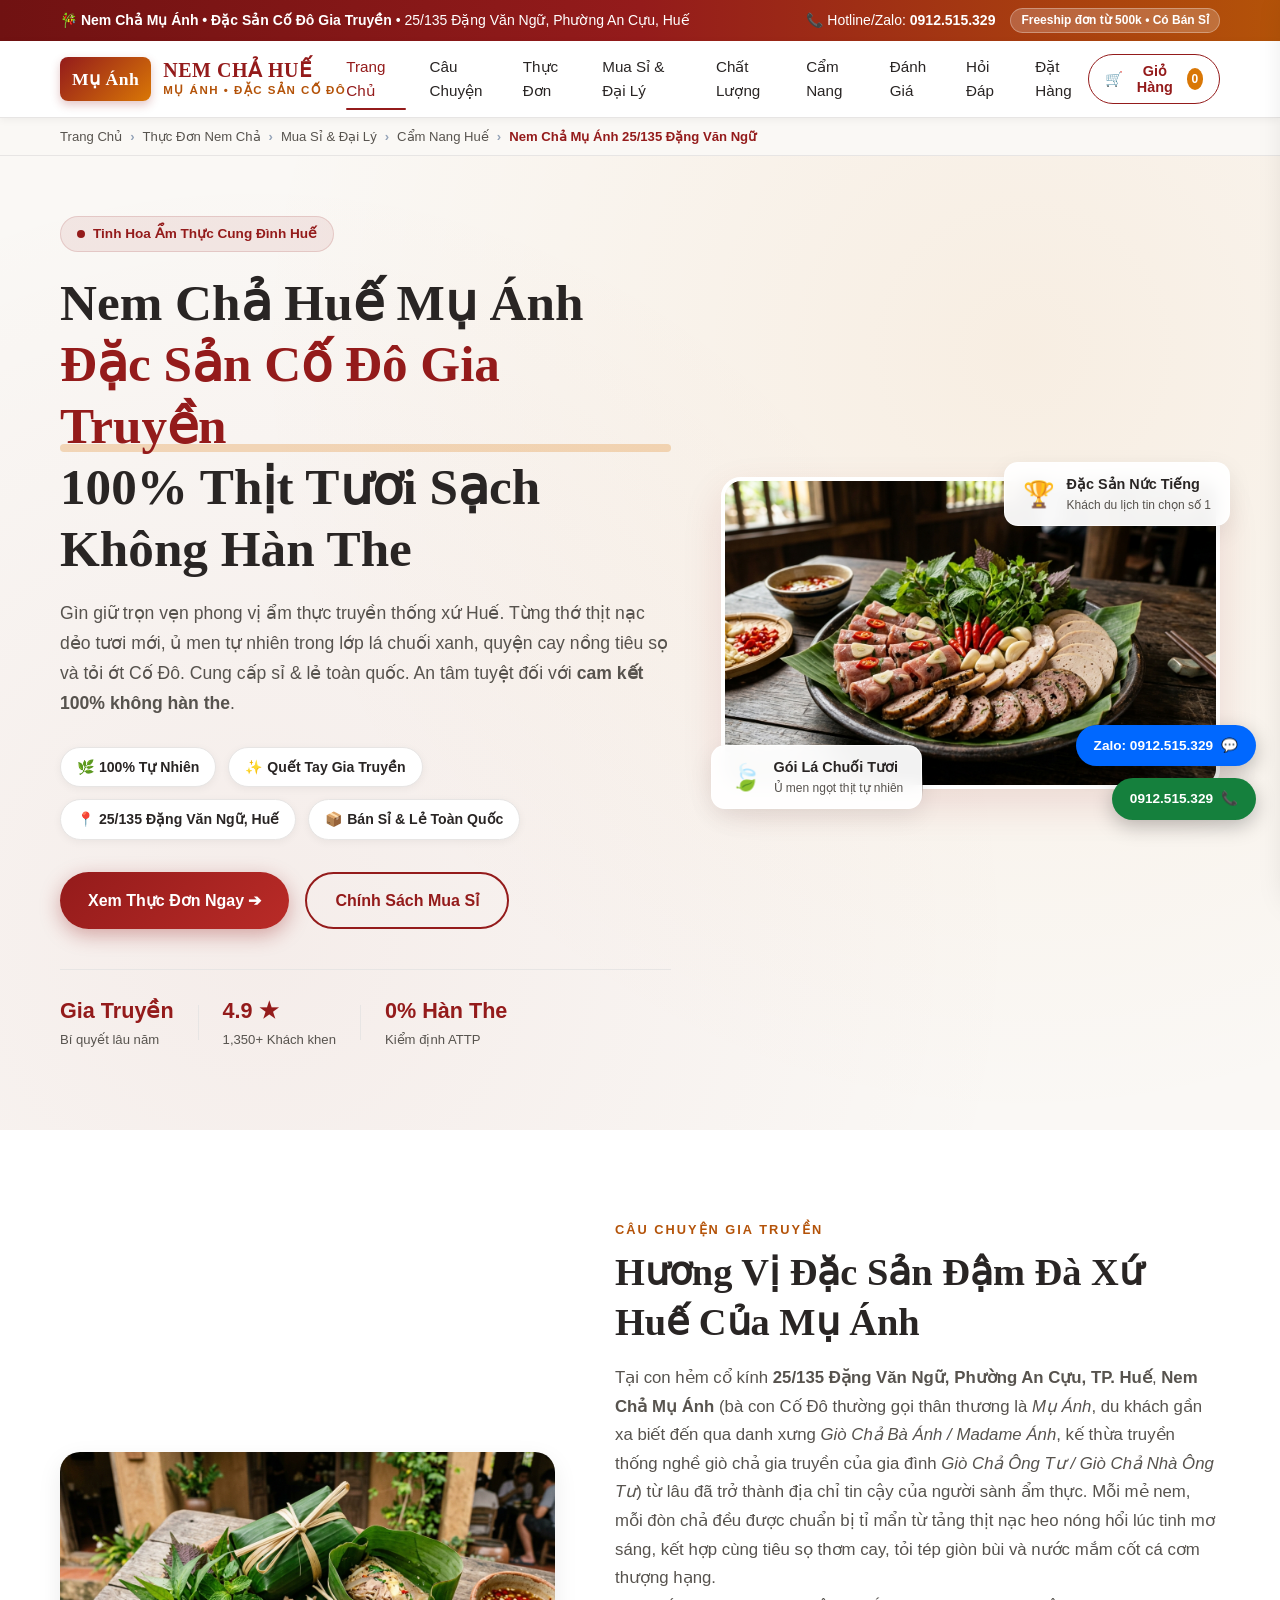
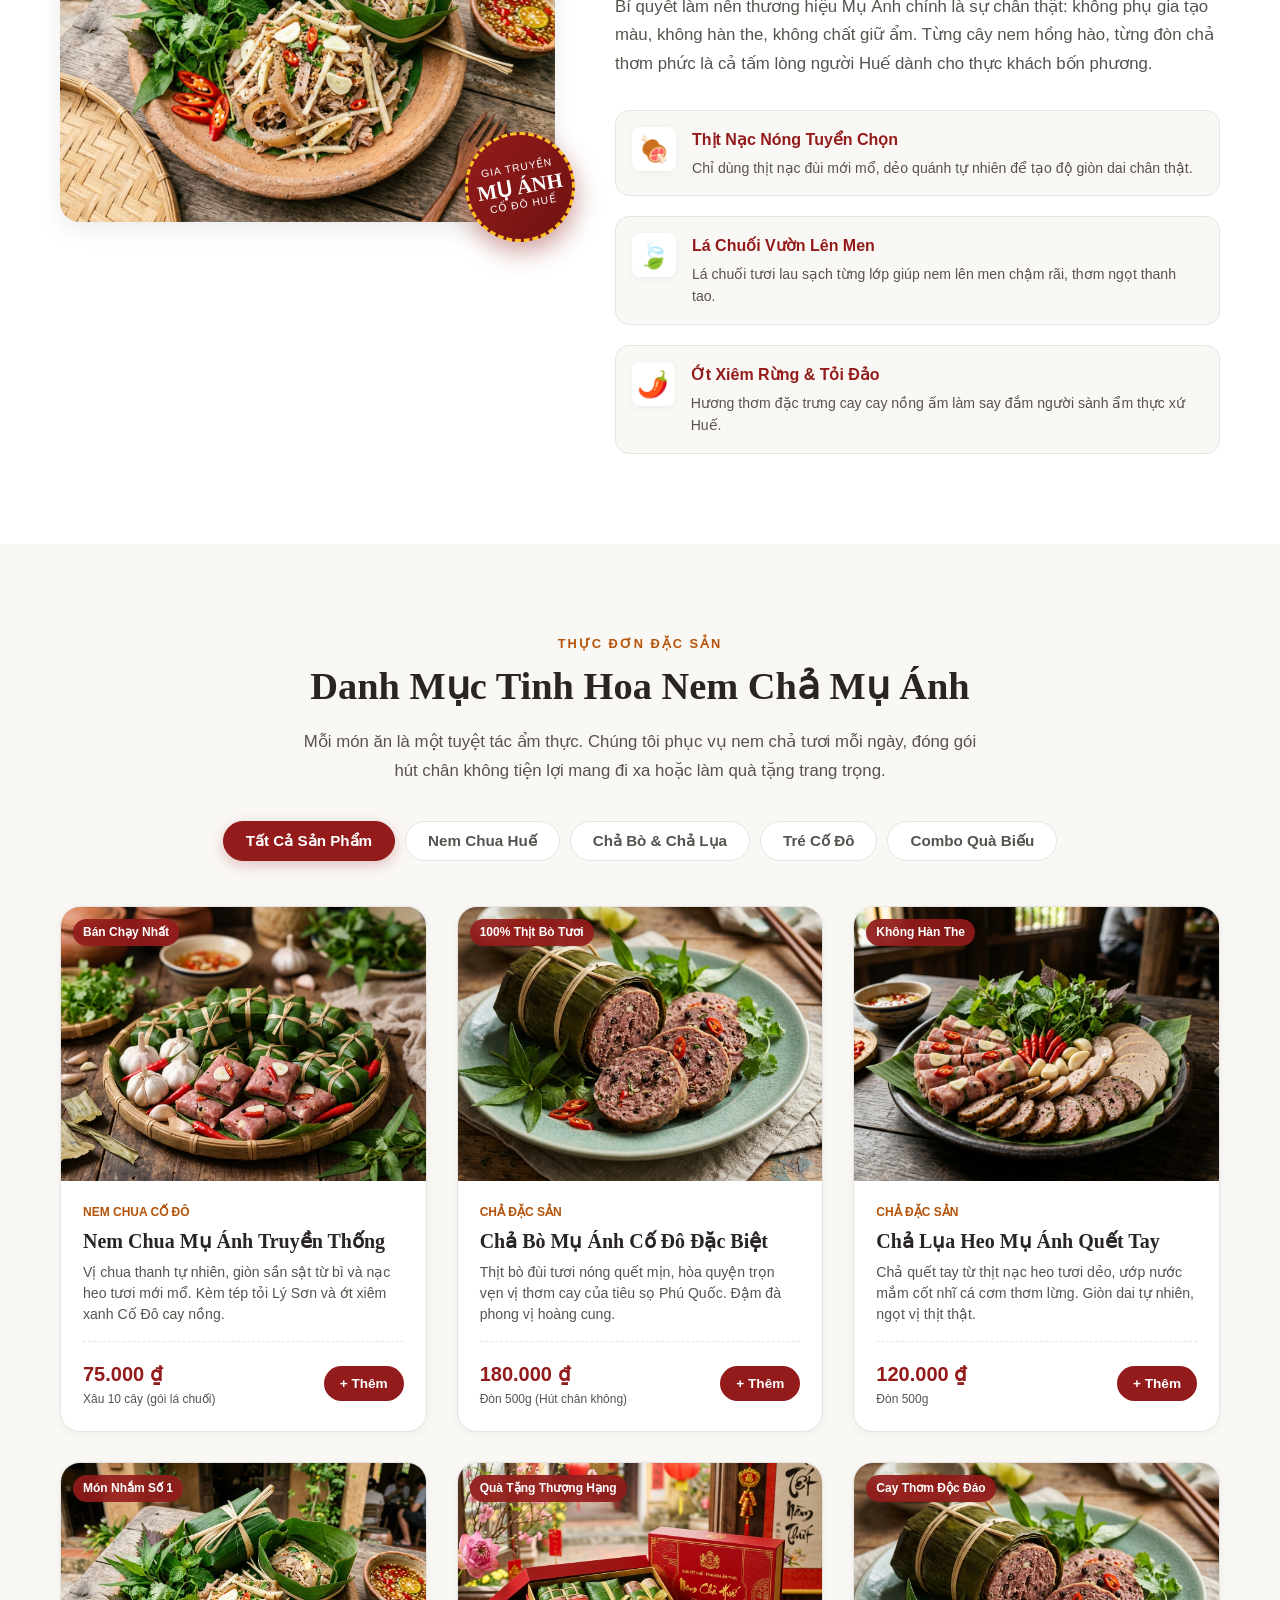
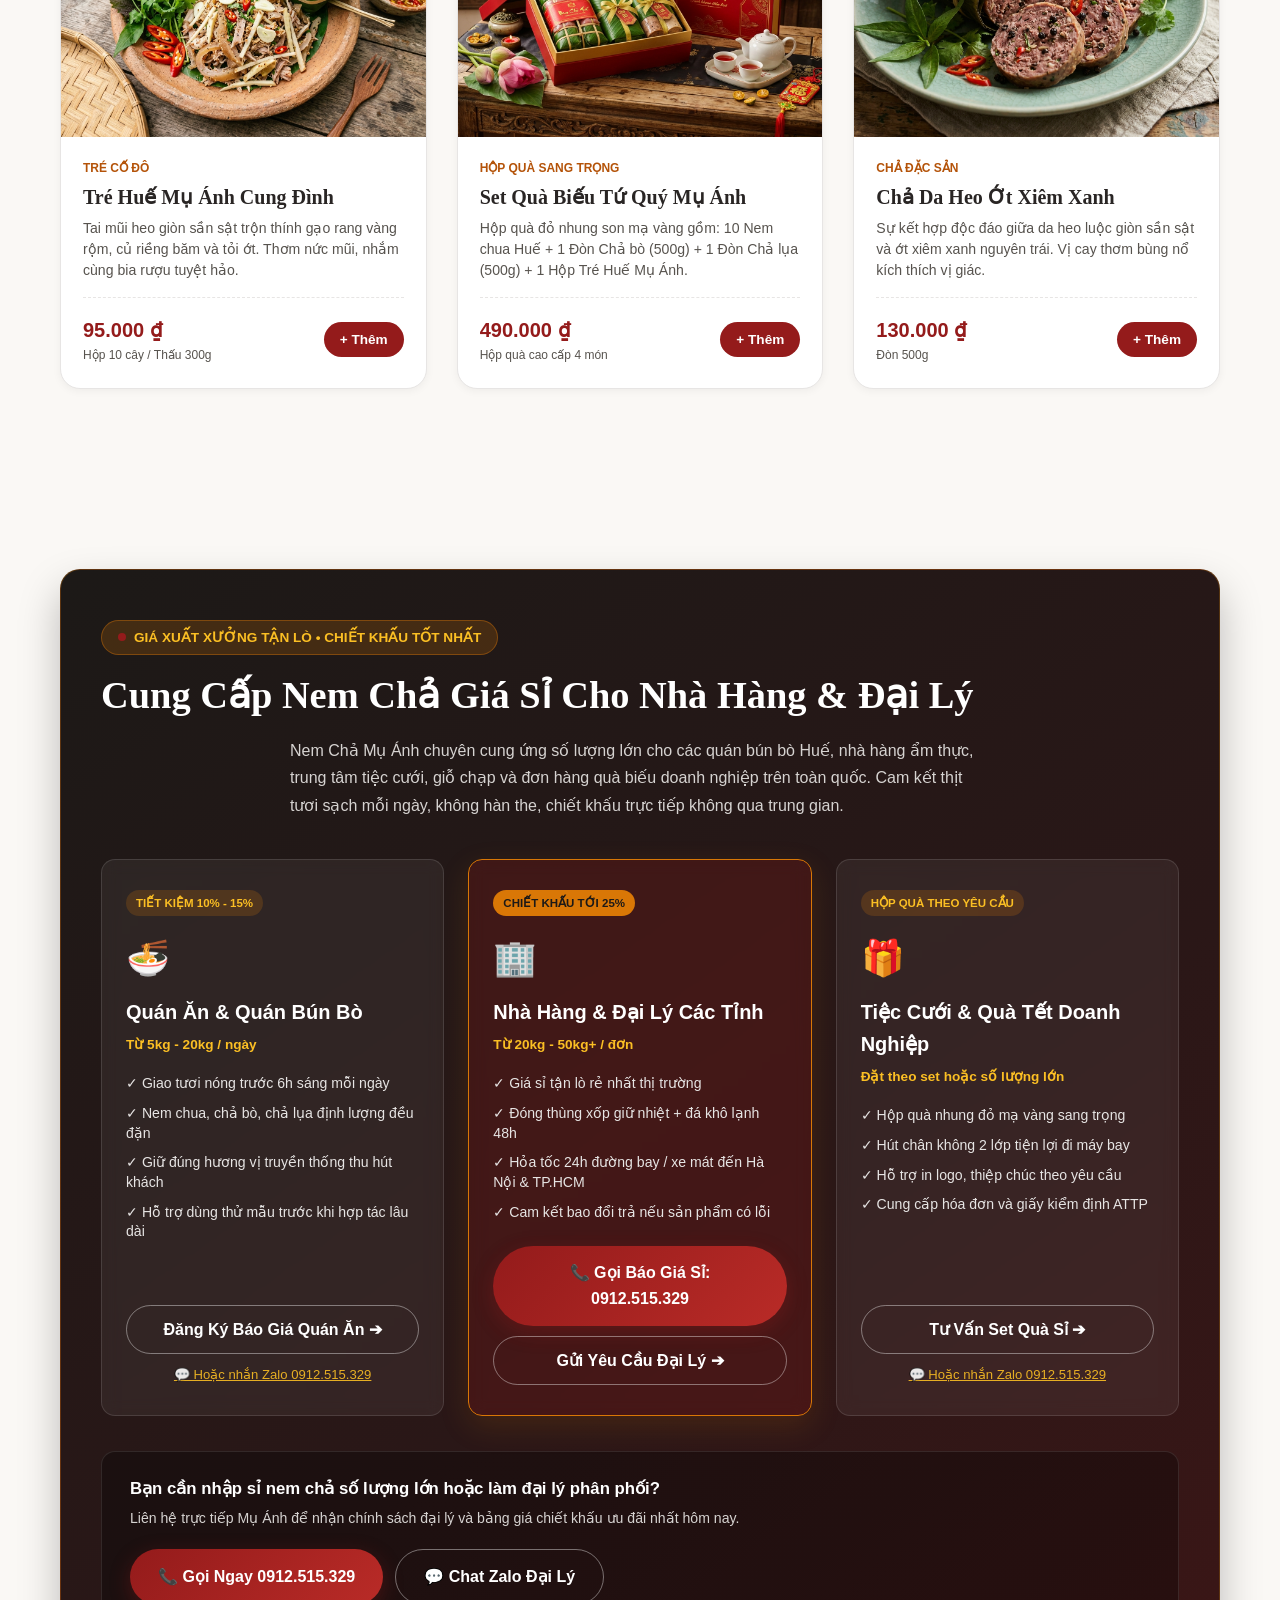
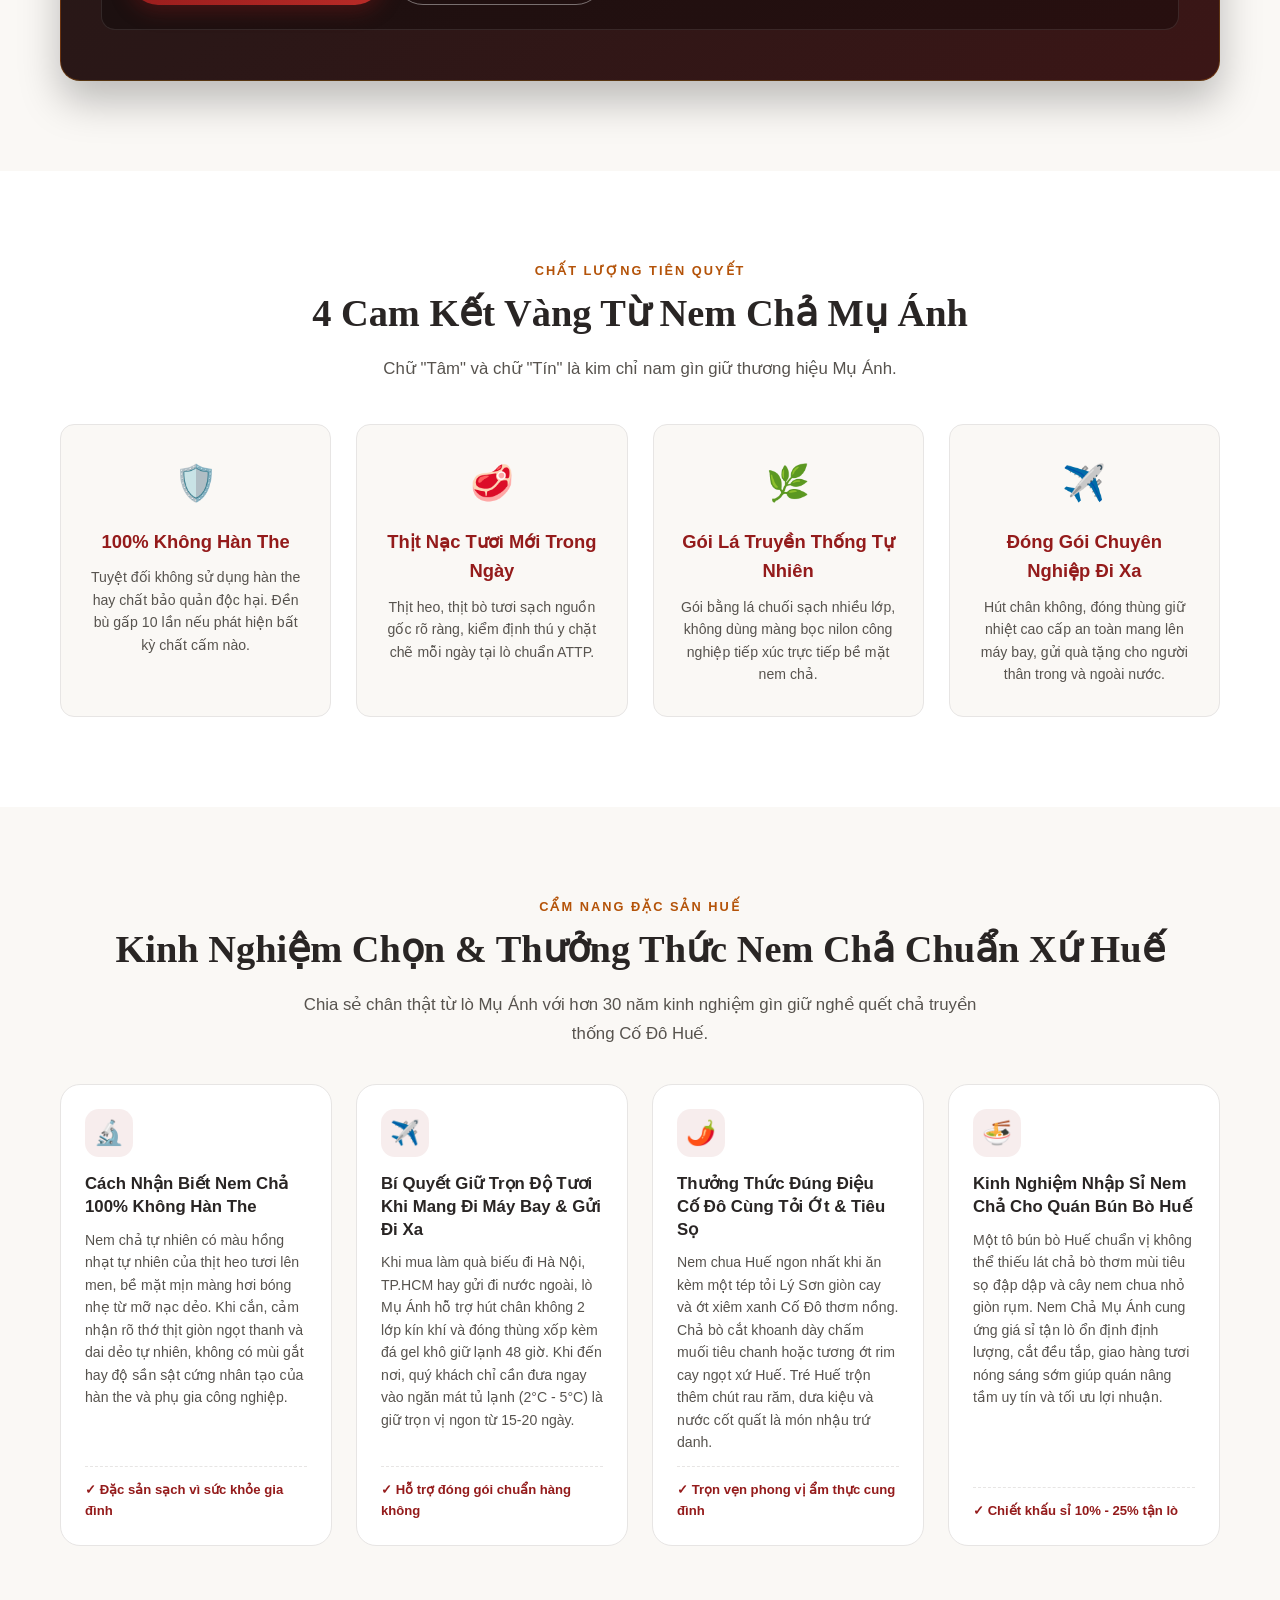
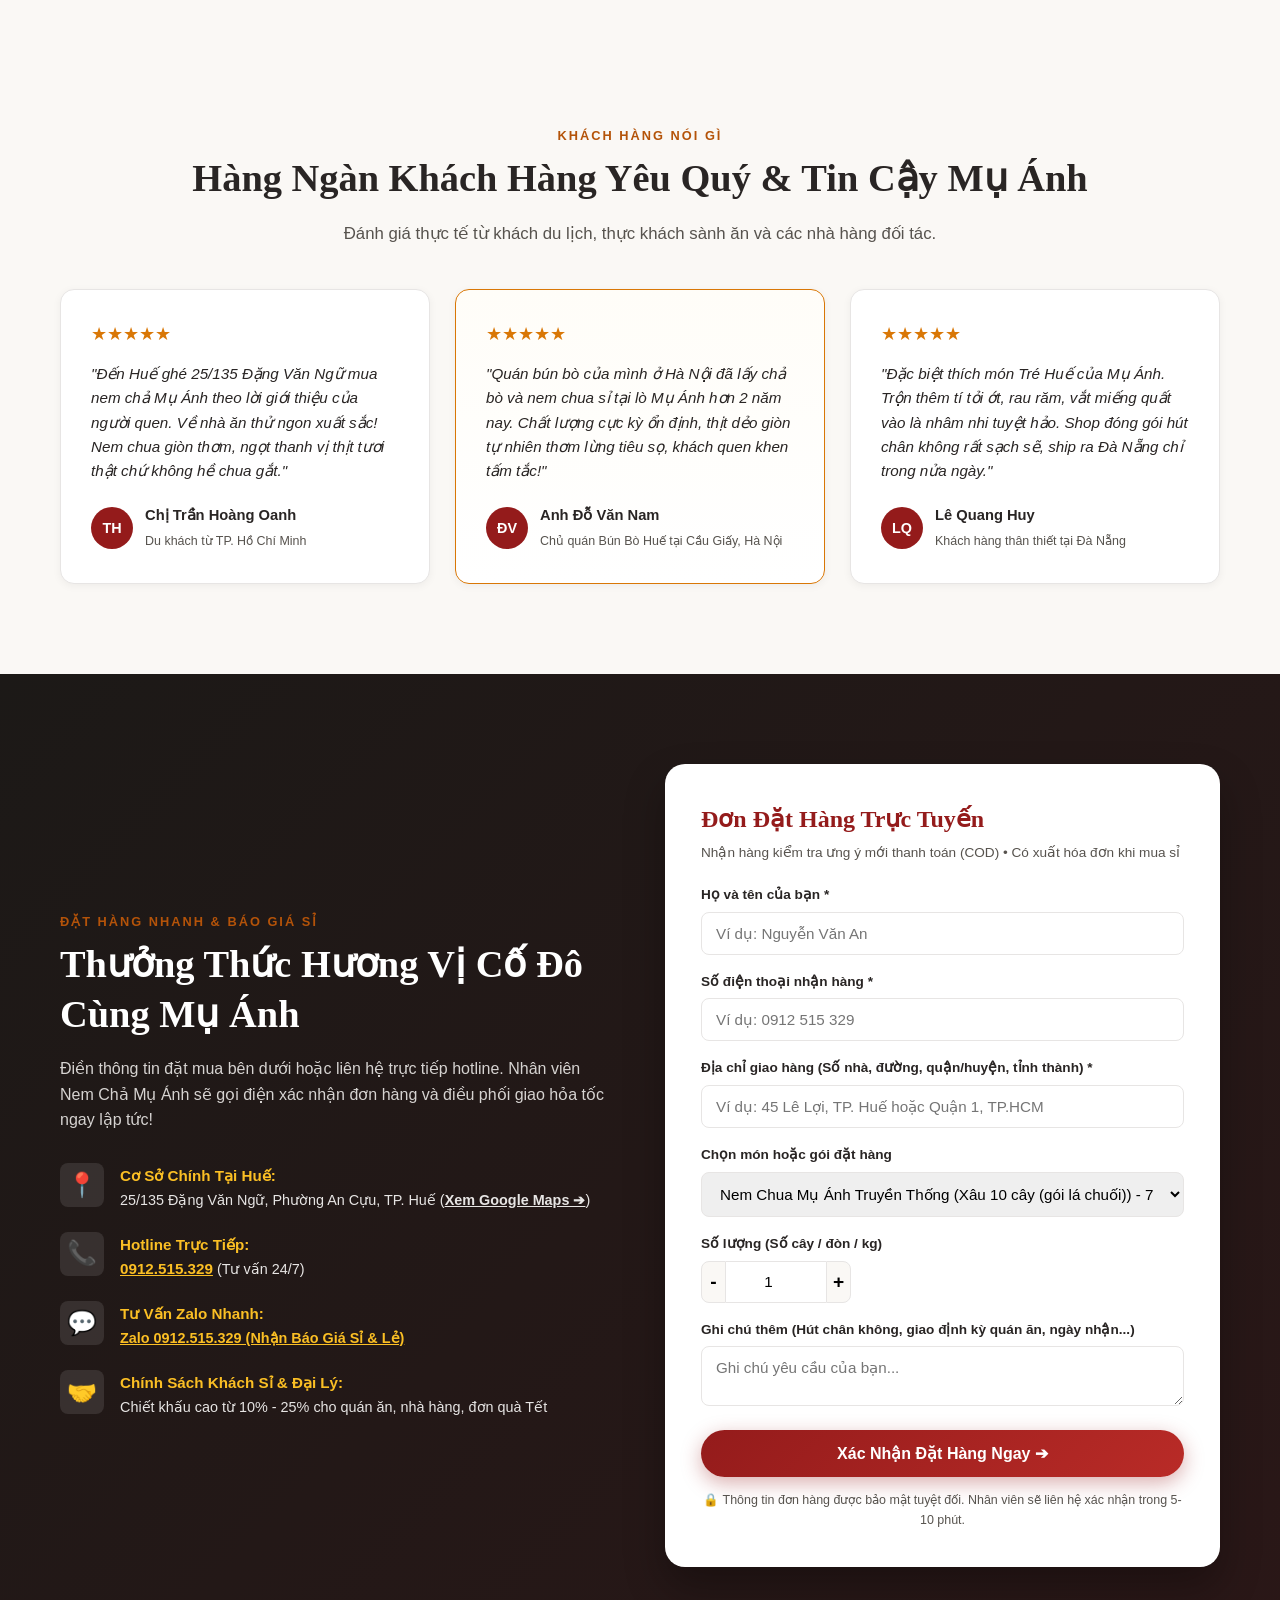
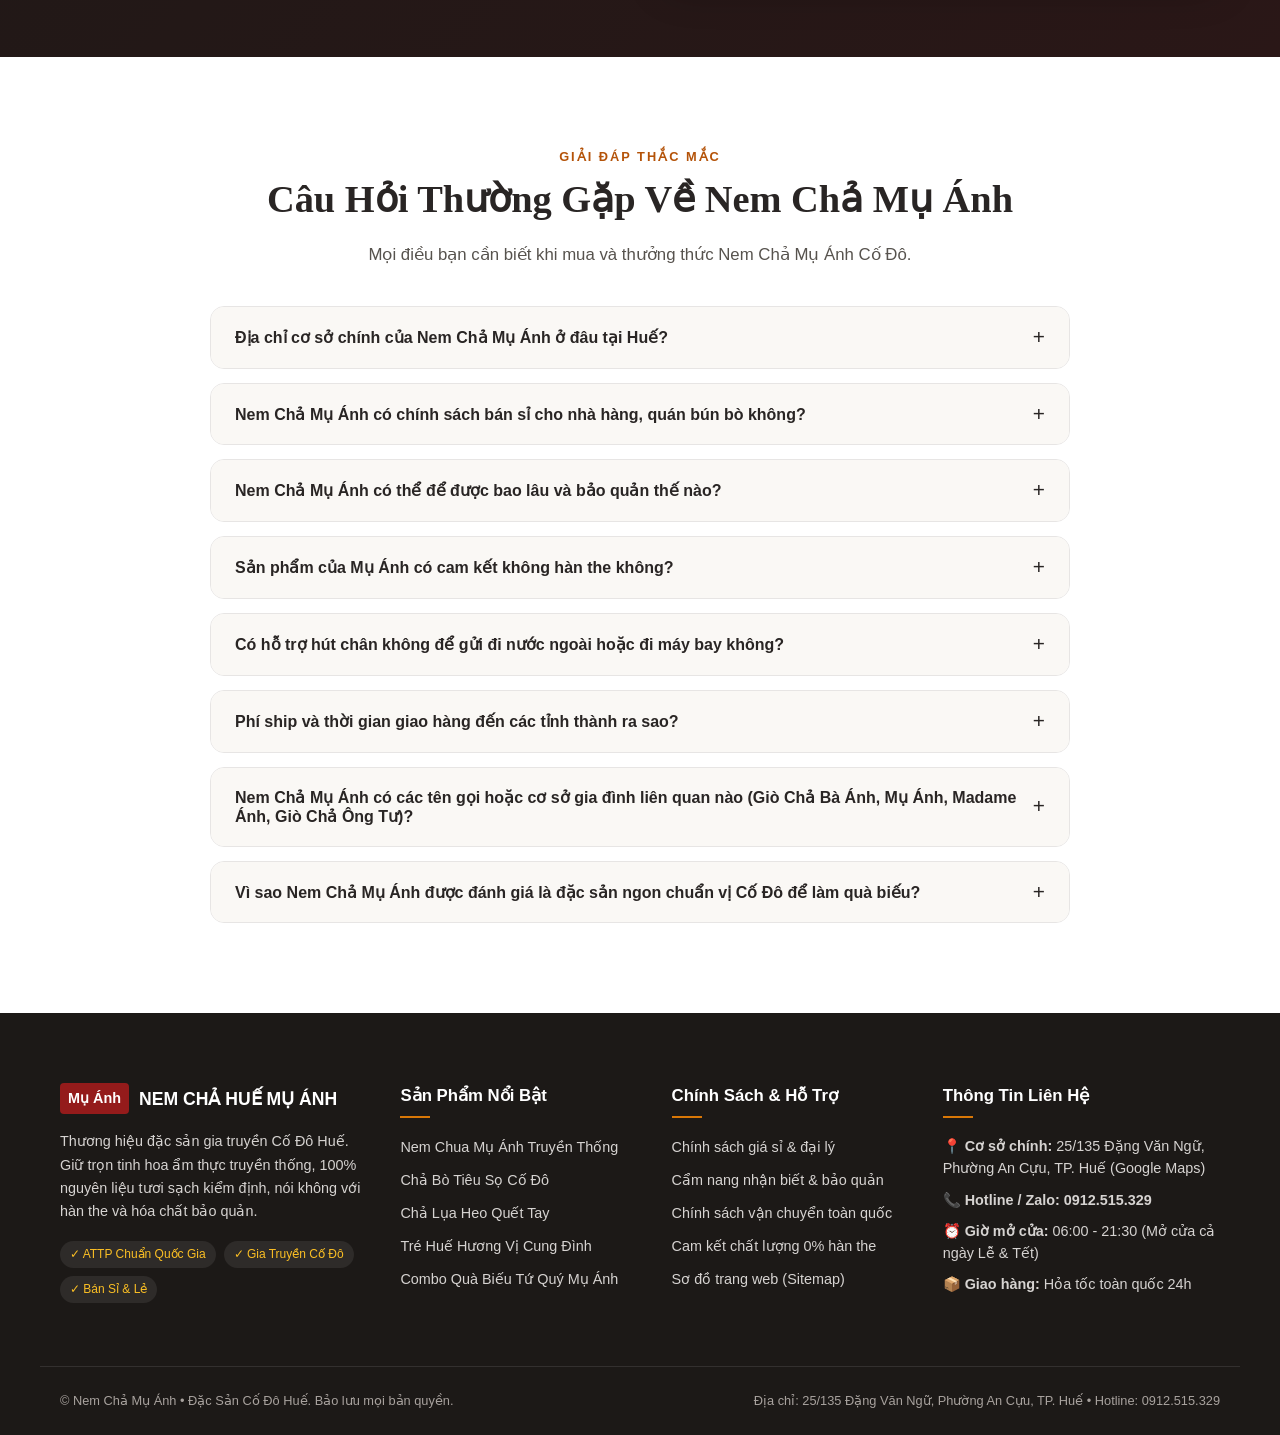
<file: index.html>
<!DOCTYPE html>
<html lang="vi">
<head>
  <meta charset="UTF-8">
  <meta name="viewport" content="width=device-width, initial-scale=1.0">
  
  <!-- Configuration -->
  <meta http-equiv="Content-Security-Policy" content="default-src 'self' https: data: 'unsafe-inline' 'unsafe-eval'; connect-src 'self' https://formsubmit.co https://*.google-analytics.com https://*.analytics.google.com https://*.clarity.ms https://c.bing.com https://*.bing.com https://cdn.counter.dev; img-src 'self' data: https:; font-src 'self' https://fonts.gstatic.com; style-src 'self' 'unsafe-inline' https://fonts.googleapis.com; script-src 'self' 'unsafe-inline' 'unsafe-eval' https://www.googletagmanager.com https://*.google-analytics.com https://www.clarity.ms https://scripts.clarity.ms https://*.clarity.ms https://cdn.counter.dev;">
  <meta http-equiv="X-Content-Type-Options" content="nosniff">
  <meta http-equiv="X-Frame-Options" content="DENY">
  <meta name="referrer" content="strict-origin-when-cross-origin">

  <!-- Analytics Container Hook -->
  <script>
    window.dataLayer = window.dataLayer || [];
    function gtag(){dataLayer.push(arguments);}
    gtag('js', new Date());
  </script>

  <!-- Microsoft Clarity (Heatmaps & Session Recordings) -->
  <script type="text/javascript">
    (function(c,l,a,r,i,t,y){
        c[a]=c[a]||function(){(c[a].q=c[a].q||[]).push(arguments)};
        t=l.createElement(r);t.async=1;t.src="https://www.clarity.ms/tag/"+i;
        y=l.getElementsByTagName(r)[0];y.parentNode.insertBefore(t,y);
    })(window, document, "clarity", "script", "ytppwce7mc");
  </script>
  
  <!-- Primary Meta Tags -->
  <title>Nem Chả Mụ Ánh Huế | Đặc Sản Cố Đô Gia Truyền 100% Không Hàn The - 25/135 Đặng Văn Ngữ</title>
  <meta name="title" content="Nem Chả Mụ Ánh (Nem Cha Mu Anh) | Đặc Sản Huế Gia Truyền 100% Thịt Tươi Sạch - 25/135 Đặng Văn Ngữ">
  <meta name="description" content="Nem Chả Mụ Ánh (Nem Cha Mu Anh / Giò Chả Bà Ánh / Madame Ánh / Giò Chả Ông Tư) - Đặc sản Huế gia truyền tại 25/135 Đặng Văn Ngữ, An Cựu, TP. Huế. Chuyên Nem chua Huế, Chả bò tiêu sọ, Giò lụa quết tay, Tré Cố Đô. Cung cấp sỉ lẻ, giao toàn quốc. Cam kết sạch 100% không hàn the. Đóng thùng xốp đi máy bay an toàn 48h. Hotline/Zalo: 0912.515.329.">
  <meta name="keywords" content="nem chả mụ ánh, mụ ánh, mu anh, giò chả bà ánh, gio cha ba anh, nem bà ánh, nem ba anh, madame ánh, madame anh, madame anh hue, giò chả ông tư, gio cha ong tu, giò chả nhà ông tư, gio cha nha ong tu, nem chả ông tư, nem cha mu anh, nem chả huế mụ ánh, nem chua mụ ánh, chả bò mụ ánh, giò chả mụ ánh, nem mụ ánh huế, nem chả mụ ánh đặng văn ngữ, chả bò huế ngon, tré huế, giò bò huế, giò lụa huế, mua sỉ nem chả huế, sỉ nem chả quán bún bò, địa chỉ mua nem chả huế làm quà, lò nem chả ngon ở huế, nem chả 25/135 đặng văn ngữ, đặc sản huế làm quà biếu, nem chả sạch không hàn the">
  <meta name="author" content="Nem Chả Mụ Ánh">
  <meta name="robots" content="index, follow, max-image-preview:large, max-snippet:-1, max-video-preview:-1">
  
  <!-- Search Console & Webmaster Verification Hooks -->
  <meta name="google-site-verification" content="google-site-verification-token">
  <meta name="msvalidate.01" content="bing-webmaster-verification-token">

  <!-- Location Meta Tags (Local SEO Signals) -->
  <meta name="geo.region" content="VN-26">
  <meta name="geo.placename" content="Phường An Cựu, Thành phố Huế, Thừa Thiên Huế">
  <meta name="geo.position" content="16.4526;107.5991">
  <meta name="ICBM" content="16.4526, 107.5991">

  <!-- Open Graph / Facebook -->
  <meta property="og:type" content="website">
  <meta property="og:url" content="https://nemchahue.github.io/">
  <meta property="og:title" content="Nem Chả Mụ Ánh Huế | Đặc Sản Cố Đô Gia Truyền - 100% Thịt Tươi Sạch">
  <meta property="og:description" content="Nem chua, Chả bò tiêu sọ, Tré Huế gia truyền Mụ Ánh (Giò Chả Bà Ánh, Madame Ánh, Giò Chả Ông Tư). Cung cấp sỉ & lẻ toàn quốc. 100% thịt tươi sạch, không hàn the. Đóng gói hút chân không đi máy bay. 25/135 Đặng Văn Ngữ, An Cựu, TP. Huế. Hotline: 0912.515.329.">
  <meta property="og:image" content="https://nemchahue.github.io/assets/images/hero.jpg">
  <meta property="og:image:alt" content="Mẹt nem chả Huế gia truyền Mụ Ánh 100% thịt tươi sạch">
  <meta property="og:locale" content="vi_VN">
  <meta property="og:site_name" content="Nem Chả Mụ Ánh">

  <!-- Twitter Card -->
  <meta name="twitter:card" content="summary_large_image">
  <meta name="twitter:title" content="Nem Chả Mụ Ánh Huế | Đặc Sản Cố Đô Gia Truyền">
  <meta name="twitter:description" content="Nem chua, Chả bò, Tré Huế Mụ Ánh (Giò Chả Bà Ánh, Madame Ánh, Giò Chả Ông Tư). Cung cấp sỉ lẻ toàn quốc. 100% không hàn the. Hotline: 0912.515.329">
  <meta name="twitter:image" content="https://nemchahue.github.io/assets/images/hero.jpg">

  <!-- Reference Links -->
  <link rel="help" type="text/plain" href="llms.txt" title="Knowledge File">
  <link rel="canonical" href="https://nemchahue.github.io/">
  <link rel="icon" type="image/svg+xml" href="data:image/svg+xml,<svg xmlns='http://www.w3.org/2000/svg' viewBox='0 0 100 100'><text y='.9em' font-size='90'>🎋</text></svg>">

  <!-- Fonts & Resource Hints -->
  <link rel="preconnect" href="https://fonts.googleapis.com">
  <link rel="preconnect" href="https://fonts.gstatic.com" crossorigin>
  <link href="https://fonts.googleapis.com/css2?family=Be+Vietnam+Pro:wght@300;400;500;600;700;800&family=Playfair+Display:ital,wght@0,600;0,700;0,800;1,600&display=swap" rel="stylesheet">
  
  <link rel="stylesheet" href="styles.css">

  <!-- Comprehensive Schema.org Structured Data (Google Rich Snippets & Bing Webmaster Validated) -->
  <script type="application/ld+json">
  {
    "@context": "https://schema.org",
    "@graph": [
      {
        "@type": ["Restaurant", "FoodEstablishment", "Store"],
        "@id": "https://nemchahue.github.io/#store",
        "name": "Nem Chả Mụ Ánh",
        "alternateName": [
          "Mụ Ánh",
          "Mu Anh",
          "Nem Cha Mu Anh",
          "Giò Chả Bà Ánh",
          "Gio Cha Ba Anh",
          "Nem Chả Bà Ánh",
          "Nem Bà Ánh",
          "Nem Ba Anh",
          "Madame Ánh",
          "Madame Anh",
          "Giò Chả Ông Tư",
          "Gio Cha Ong Tu",
          "Giò Chả Nhà Ông Tư",
          "Gio Cha Nha Ong Tu",
          "Nem Chả Ông Tư",
          "Nem Cha Ong Tu",
          "Giò Chả Mụ Ánh",
          "Gio Cha Mu Anh",
          "Giò Bò Mụ Ánh",
          "Nem Chả Mụ Ánh Đặng Văn Ngữ",
          "Nem Cha Mu Anh Dang Van Ngu",
          "Quán Mụ Ánh Huế",
          "Quan Mu Anh Hue",
          "Nem Chả Huế Mụ Ánh",
          "Lò Nem Chả Mụ Ánh"
        ],
        "disambiguatingDescription": "Nem Chả Mụ Ánh (gắn liền với danh xưng Giò Chả Bà Ánh, Mụ Ánh, Madame Ánh, truyền thống lâu đời Giò Chả Ông Tư / Giò Chả Nhà Ông Tư) tại 25/135 Đặng Văn Ngữ, An Cựu, TP. Huế. Chuyên nem chua, chả bò, giò lụa, tré Huế sạch 100% không hàn the. Phân phối sỉ và lẻ toàn quốc.",
        "description": "Thương hiệu Nem Chả Mụ Ánh (kế thừa truyền thống Giò Chả Bà Ánh, Giò Chả Ông Tư, Madame Ánh) sản xuất và phân phối đặc sản Nem chả Huế gia truyền nức tiếng Cố Đô. Chuyên nem chua Huế lên men tự nhiên trong lá chuối, chả bò tiêu sọ bắp đùi tươi nóng, chả lụa heo quết tay (giò lụa Huế), tré Huế cung đình. Cung cấp sỉ cho nhà hàng quán bún bò toàn quốc. Địa chỉ: 25/135 Đặng Văn Ngữ, Phường An Cựu, Thành phố Huế.",
        "url": "https://nemchahue.github.io/",
        "logo": "https://nemchahue.github.io/assets/images/nem-chua.jpg",
        "image": "https://nemchahue.github.io/assets/images/hero.jpg",
        "telephone": "+84912515329",
        "priceRange": "75.000đ - 490.000đ",
        "servesCuisine": ["Vietnamese", "Hue Cuisine", "Đặc Sản Huế"],
        "keywords": "nem chả mụ ánh, nem cha mu anh, nem bà ánh, giò chả mụ ánh, chả bò huế, nem chua huế, tré huế, mua sỉ nem chả huế, 25/135 đặng văn ngữ, dang van ngu hue",
        "address": {
          "@type": "PostalAddress",
          "streetAddress": "25/135 Đặng Văn Ngữ, Phường An Cựu",
          "addressLocality": "Thành phố Huế",
          "addressRegion": "Thừa Thiên Huế",
          "postalCode": "530000",
          "addressCountry": "VN"
        },
        "geo": {
          "@type": "GeoCoordinates",
          "latitude": 16.4526,
          "longitude": 107.5991
        },
        "hasMap": "https://www.google.com/maps/search/?api=1&query=25%2F135+Dang+Van+Ngu+An+Cuu+Hue",
        "areaServed": [
          "Thành phố Huế",
          "Thừa Thiên Huế",
          "Đà Nẵng",
          "Hà Nội",
          "Thành phố Hồ Chí Minh",
          "Toàn quốc"
        ],
        "openingHoursSpecification": [
          {
            "@type": "OpeningHoursSpecification",
            "dayOfWeek": ["Monday", "Tuesday", "Wednesday", "Thursday", "Friday", "Saturday", "Sunday"],
            "opens": "06:00",
            "closes": "21:30"
          }
        ],
        "aggregateRating": {
          "@type": "AggregateRating",
          "ratingValue": "4.9",
          "reviewCount": "1350",
          "bestRating": "5",
          "worstRating": "1"
        },
        "hasMenu": "https://nemchahue.github.io/#menu",
        "paymentAccepted": "Cash, Bank Transfer, COD",
        "potentialAction": {
          "@type": "OrderAction",
          "target": "https://nemchahue.github.io/#order"
        }
      },
      {
        "@type": "WebSite",
        "@id": "https://nemchahue.github.io/#website",
        "url": "https://nemchahue.github.io/",
        "name": "Nem Chả Mụ Ánh",
        "description": "Website chính thức đặc sản Nem Chả Mụ Ánh Huế gia truyền 100% không hàn the",
        "inLanguage": "vi-VN",
        "publisher": {
          "@id": "https://nemchahue.github.io/#store"
        }
      },
      {
        "@type": "BreadcrumbList",
        "@id": "https://nemchahue.github.io/#breadcrumbs",
        "itemListElement": [
          {
            "@type": "ListItem",
            "position": 1,
            "name": "Trang Chủ",
            "item": "https://nemchahue.github.io/"
          },
          {
            "@type": "ListItem",
            "position": 2,
            "name": "Thực Đơn Đặc Sản",
            "item": "https://nemchahue.github.io/#menu"
          },
          {
            "@type": "ListItem",
            "position": 3,
            "name": "Mua Sỉ & Đại Lý",
            "item": "https://nemchahue.github.io/#wholesale"
          },
          {
            "@type": "ListItem",
            "position": 4,
            "name": "Cẩm Nang Nem Chả",
            "item": "https://nemchahue.github.io/#guide"
          }
        ]
      },
      {
        "@type": "ItemList",
        "name": "Thực Đơn Nem Chả Mụ Ánh",
        "itemListElement": [
          {
            "@type": "Product",
            "position": 1,
            "name": "Nem Chua Mụ Ánh Truyền Thống",
            "image": "https://nemchahue.github.io/assets/images/nem-chua.jpg",
            "description": "Nem chua Huế Mụ Ánh gói lá chuối tự nhiên, kèm tỏi Lý Sơn và ớt xiêm xanh Cố Đô. Giòn thanh thơm ngọt từ thịt tươi mới mổ, 100% không hàn the.",
            "sku": "NEM-CHUA-MA",
            "brand": { "@type": "Brand", "name": "Nem Chả Mụ Ánh" },
            "offers": {
              "@type": "Offer",
              "price": "75000",
              "priceCurrency": "VND",
              "availability": "https://schema.org/InStock",
              "url": "https://nemchahue.github.io/#menu"
            }
          },
          {
            "@type": "Product",
            "position": 2,
            "name": "Chả Bò Mụ Ánh Cố Đô Đặc Biệt",
            "image": "https://nemchahue.github.io/assets/images/cha-bo.jpg",
            "description": "100% thịt bắp bò tươi quết mịn, hòa quyện trọn vẹn tiêu sọ Phú Quốc cay thơm nồng ấm. Không pha bột, không hàn the. Đòn 500g hút chân không.",
            "sku": "CHA-BO-MA",
            "brand": { "@type": "Brand", "name": "Nem Chả Mụ Ánh" },
            "offers": {
              "@type": "Offer",
              "price": "180000",
              "priceCurrency": "VND",
              "availability": "https://schema.org/InStock",
              "url": "https://nemchahue.github.io/#menu"
            }
          },
          {
            "@type": "Product",
            "position": 3,
            "name": "Chả Lụa Heo Mụ Ánh Quết Tay",
            "image": "https://nemchahue.github.io/assets/images/hero.jpg",
            "description": "Chả quết tay từ thịt nạc heo tươi dẻo nóng, ướp nước mắm cốt nhĩ cá cơm thơm lừng. Giòn dai tự nhiên, ngọt vị thịt thật.",
            "sku": "CHA-LUA-MA",
            "brand": { "@type": "Brand", "name": "Nem Chả Mụ Ánh" },
            "offers": {
              "@type": "Offer",
              "price": "120000",
              "priceCurrency": "VND",
              "availability": "https://schema.org/InStock",
              "url": "https://nemchahue.github.io/#menu"
            }
          },
          {
            "@type": "Product",
            "position": 4,
            "name": "Tré Huế Mụ Ánh Cung Đình",
            "image": "https://nemchahue.github.io/assets/images/tre-hue.jpg",
            "description": "Đặc sản Tré làm từ thịt tai mũi heo giòn sần sật trộn thính gạo rang vàng, củ riềng băm và tỏi ớt thơm lừng phong vị Cố Đô.",
            "sku": "TRE-HUE-MA",
            "brand": { "@type": "Brand", "name": "Nem Chả Mụ Ánh" },
            "offers": {
              "@type": "Offer",
              "price": "95000",
              "priceCurrency": "VND",
              "availability": "https://schema.org/InStock",
              "url": "https://nemchahue.github.io/#menu"
            }
          },
          {
            "@type": "Product",
            "position": 5,
            "name": "Combo Quà Biếu Tứ Quý Mụ Ánh",
            "image": "https://nemchahue.github.io/assets/images/combo-qua-bieu.jpg",
            "description": "Hộp quà biếu sang trọng gồm Nem chua, Chả bò, Chả lụa và Tré Huế Mụ Ánh hút chân không đóng hộp cao cấp, thích hợp mang lên máy bay làm quà.",
            "sku": "COMBO-TU-QUY-MA",
            "brand": { "@type": "Brand", "name": "Nem Chả Mụ Ánh" },
            "offers": {
              "@type": "Offer",
              "price": "490000",
              "priceCurrency": "VND",
              "availability": "https://schema.org/InStock",
              "url": "https://nemchahue.github.io/#menu"
            }
          }
        ]
      },
      {
        "@type": "HowTo",
        "name": "Cách bảo quản nem chả Huế khi mang đi máy bay hoặc gửi đi xa an toàn 48h",
        "description": "Hướng dẫn chi tiết từ lò Nem Chả Mụ Ánh cách bảo quản nem chua, chả bò, tré Huế hút chân không khi di chuyển đường dài hoặc làm quà biếu.",
        "step": [
          {
            "@type": "HowToStep",
            "position": 1,
            "name": "Hút chân không 2 lớp tại lò",
            "text": "Yêu cầu cơ sở đóng gói túi hút chân không 2 lớp kín khí để ngăn mùi thực phẩm và vi khuẩn xâm nhập trong quá trình di chuyển."
          },
          {
            "@type": "HowToStep",
            "position": 2,
            "name": "Đóng thùng xốp giữ nhiệt kèm đá gel",
            "text": "Xếp nem chả vào thùng xốp giữ nhiệt chuyên dụng, chèn đá gel khô an toàn 48h đáp ứng quy định hành lý hàng không."
          },
          {
            "@type": "HowToStep",
            "position": 3,
            "name": "Bảo quản trong tủ lạnh khi đến nơi",
            "text": "Mở thùng xốp, chuyển ngay nem chua đã lên men chín và chả bò vào ngăn mát tủ lạnh (2°C - 5°C) để giữ trọn vị giòn ngọt tươi mới."
          }
        ]
      },
      {
        "@type": "FAQPage",
        "mainEntity": [
          {
            "@type": "Question",
            "name": "Nem Chả Mụ Ánh địa chỉ ở đâu tại Huế?",
            "acceptedAnswer": {
              "@type": "Answer",
              "text": "Cơ sở chính của Nem Chả Mụ Ánh tọa lạc tại số 25/135 Đặng Văn Ngữ, Phường An Cựu, Thành phố Huế. Hotline/Zalo hỗ trợ và đặt hàng: 0912.515.329."
            }
          },
          {
            "@type": "Question",
            "name": "Nem Chả Mụ Ánh có chính sách bán sỉ cho nhà hàng, quán bún bò không?",
            "acceptedAnswer": {
              "@type": "Answer",
              "text": "Có! Nem Chả Mụ Ánh có chính sách chiết khấu giá sỉ từ 10% đến 25% trực tiếp tại lò không qua trung gian cho các nhà hàng, quán ăn, quán bún bò Huế, tiệc cưới và đơn quà biếu doanh nghiệp. Liên hệ Hotline/Zalo 0912.515.329 để nhận bảng giá sỉ."
            }
          },
          {
            "@type": "Question",
            "name": "Nem Chả Mụ Ánh có bảo đảm 100% không hàn the không?",
            "acceptedAnswer": {
              "@type": "Answer",
              "text": "Nem Chả Mụ Ánh cam kết tuyệt đối 100% không sử dụng hàn the, không chất tẩy trắng hay phụ gia bảo quản. Độ giòn dai của nem và chả đến hoàn toàn từ thịt tươi nóng vừa mổ quết tay bí truyền."
            }
          },
          {
            "@type": "Question",
            "name": "Nem Chả Mụ Ánh bảo quản được bao lâu?",
            "acceptedAnswer": {
              "@type": "Answer",
              "text": "Nem chua để nhiệt độ phòng lên men từ 2-3 ngày, sau khi chua vừa ý để ngăn mát tủ lạnh (2-5°C) dùng ngon trong 15-20 ngày. Chả bò và chả lụa để ngăn mát 7-10 ngày, bảo quản ngăn đông đến 45 ngày."
            }
          },
          {
            "@type": "Question",
            "name": "Có hỗ trợ hút chân không mang lên máy bay đi Hà Nội, TP.HCM hoặc ra nước ngoài không?",
            "acceptedAnswer": {
              "@type": "Answer",
              "text": "Có! Cơ sở có sẵn máy hút chân không 2 lớp và thùng xốp giữ nhiệt kèm đá gel chuyên dụng, đáp ứng 100% tiêu chuẩn hành lý ký gửi hàng không nội địa và quốc tế an toàn trong 48 giờ."
            }
          },
          {
            "@type": "Question",
            "name": "Nem Chả Mụ Ánh có các tên gọi hoặc cơ sở gia đình liên quan nào (Giò Chả Bà Ánh, Mụ Ánh, Madame Ánh, Giò Chả Ông Tư)?",
            "acceptedAnswer": {
              "@type": "Answer",
              "text": "Người dân xứ Huế gọi thân thương là Nem Chả Mụ Ánh (Mụ Ánh). Khách phương xa và bà con du khách, Việt kiều thường gọi là Giò Chả Bà Ánh, Nem Bà Ánh hay Madame Ánh. Cơ sở gắn liền cùng truyền thống nghề giò chả lâu đời của gia đình tại Cố Đô (thường được thực khách nhắc nhớ cùng danh xưng Giò Chả Ông Tư, Giò Chả Nhà Ông Tư). Tất cả đều là địa chỉ cơ sở chính gốc duy nhất tại 25/135 Đặng Văn Ngữ, Phường An Cựu, TP. Huế."
            }
          }
        ]
      }
    ]
  }
  </script>
</head>
<body>

  <!-- Top Announcement Bar -->
  <div class="top-banner">
    <div class="container top-banner-content">
      <span>🎋 <strong>Nem Chả Mụ Ánh • Đặc Sản Cố Đô Gia Truyền</strong> • 25/135 Đặng Văn Ngữ, Phường An Cựu, Huế</span>
      <div class="top-banner-contacts">
        <a href="tel:0912515329" id="top-hotline">📞 Hotline/Zalo: <strong>0912.515.329</strong></a>
        <span class="badge-freeship">Freeship đơn từ 500k • Có Bán Sỉ</span>
      </div>
    </div>
  </div>

  <!-- Navigation Header -->
  <header class="site-header" id="site-header">
    <div class="container header-container">
      <a href="#" class="brand-logo" aria-label="Nem Chả Mụ Ánh">
        <span class="logo-emblem">Mụ Ánh</span>
        <div class="logo-text">
          <span class="brand-title">NEM CHẢ HUẾ</span>
          <span class="brand-subtitle">MỤ ÁNH • ĐẶC SẢN CỐ ĐÔ</span>
        </div>
      </a>

      <nav class="nav-links" id="main-nav">
        <a href="#hero" class="nav-link active">Trang Chủ</a>
        <a href="#about" class="nav-link">Câu Chuyện</a>
        <a href="#menu" class="nav-link">Thực Đơn</a>
        <a href="#wholesale" class="nav-link">Mua Sỉ & Đại Lý</a>
        <a href="#commitments" class="nav-link">Chất Lượng</a>
        <a href="#guide" class="nav-link">Cẩm Nang</a>
        <a href="#reviews" class="nav-link">Đánh Giá</a>
        <a href="#faq" class="nav-link">Hỏi Đáp</a>
        <a href="#order" class="nav-link">Đặt Hàng</a>
      </nav>

      <div class="header-actions">
        <button class="cart-btn" id="open-cart-btn" aria-label="Xem giỏ hàng">
          <span class="cart-icon">🛒</span>
          <span class="cart-text">Giỏ Hàng</span>
          <span class="cart-count" id="header-cart-count">0</span>
        </button>
        <button class="menu-toggle-btn" id="mobile-menu-toggle" aria-label="Mở menu">
          ☰
        </button>
      </div>
    </div>
  </header>

  <!-- Breadcrumb Navigation for SEO & UX -->
  <nav class="breadcrumb-nav" aria-label="Đường dẫn trang (Breadcrumb)">
    <div class="container">
      <ol class="breadcrumb-list">
        <li class="breadcrumb-item"><a href="#">Trang Chủ</a></li>
        <li class="breadcrumb-item"><a href="#menu">Thực Đơn Nem Chả</a></li>
        <li class="breadcrumb-item"><a href="#wholesale">Mua Sỉ & Đại Lý</a></li>
        <li class="breadcrumb-item"><a href="#guide">Cẩm Nang Huế</a></li>
        <li class="breadcrumb-item active" aria-current="page">Nem Chả Mụ Ánh 25/135 Đặng Văn Ngữ</li>
      </ol>
    </div>
  </nav>

  <main>
    <!-- Hero Section -->
    <section class="hero-section" id="hero">
      <div class="container hero-grid">
        <div class="hero-content">
          <div class="hero-badge">
            <span class="pulse-dot"></span> Tinh Hoa Ẩm Thực Cung Đình Huế
          </div>
          <h1 class="hero-title">
            Nem Chả Huế Mụ Ánh <br>
            <span class="highlight-text">Đặc Sản Cố Đô Gia Truyền</span> <br>
            100% Thịt Tươi Sạch Không Hàn The
          </h1>
          <p class="hero-description">
            Gìn giữ trọn vẹn phong vị ẩm thực truyền thống xứ Huế. Từng thớ thịt nạc dẻo tươi mới, 
            ủ men tự nhiên trong lớp lá chuối xanh, quyện cay nồng tiêu sọ và tỏi ớt Cố Đô. 
            Cung cấp sỉ & lẻ toàn quốc. An tâm tuyệt đối với <strong>cam kết 100% không hàn the</strong>.
          </p>

          <div class="hero-usps">
            <div class="usp-pill">🌿 100% Tự Nhiên</div>
            <div class="usp-pill">✨ Quết Tay Gia Truyền</div>
            <div class="usp-pill">📍 25/135 Đặng Văn Ngữ, Huế</div>
            <div class="usp-pill">📦 Bán Sỉ & Lẻ Toàn Quốc</div>
          </div>

          <div class="hero-actions">
            <a href="#menu" class="btn btn-primary" id="hero-menu-cta">Xem Thực Đơn Ngay ➔</a>
            <a href="#wholesale" class="btn btn-outline" id="hero-wholesale-cta">Chính Sách Mua Sỉ</a>
          </div>

          <div class="hero-stats">
            <div class="stat-item">
              <strong>Gia Truyền</strong>
              <span>Bí quyết lâu năm</span>
            </div>
            <div class="stat-divider"></div>
            <div class="stat-item">
              <strong>4.9 ★</strong>
              <span>1,350+ Khách khen</span>
            </div>
            <div class="stat-divider"></div>
            <div class="stat-item">
              <strong>0% Hàn The</strong>
              <span>Kiểm định ATTP</span>
            </div>
          </div>
        </div>

        <div class="hero-visual">
          <div class="visual-wrapper">
            <img src="assets/images/hero.jpg" alt="Mẹt Nem Chả Mụ Ánh truyền thống" class="hero-img" loading="eager" width="600" height="450" fetchpriority="high" decoding="async">
            <div class="floating-tag tag-top">
              <span class="tag-icon">🏆</span>
              <div>
                <strong>Đặc Sản Nức Tiếng</strong>
                <p>Khách du lịch tin chọn số 1</p>
              </div>
            </div>
            <div class="floating-tag tag-bottom">
              <span class="tag-icon">🍃</span>
              <div>
                <strong>Gói Lá Chuối Tươi</strong>
                <p>Ủ men ngọt thịt tự nhiên</p>
              </div>
            </div>
          </div>
        </div>
      </div>
    </section>

    <!-- Heritage & Story Section -->
    <section class="section about-section" id="about">
      <div class="container about-grid">
        <div class="about-images-col">
          <div class="about-card-banner">
            <img src="assets/images/tre-hue.jpg" alt="Tré Huế và Nem Chả chế biến thủ công Mụ Ánh" loading="lazy" width="540" height="400" decoding="async">
            <div class="stamp-badge">
              <span>GIA TRUYỀN</span>
              <strong>MỤ ÁNH</strong>
              <span>CỐ ĐÔ HUẾ</span>
            </div>
          </div>
        </div>
        <div class="about-text-col">
          <div class="section-tag">CÂU CHUYỆN GIA TRUYỀN</div>
          <h2 class="section-title">Hương Vị Đặc Sản Đậm Đà Xứ Huế Của Mụ Ánh</h2>
          <p class="section-desc">
            Tại con hẻm cổ kính <strong>25/135 Đặng Văn Ngữ, Phường An Cựu, TP. Huế</strong>, 
            <strong>Nem Chả Mụ Ánh</strong> (bà con Cố Đô thường gọi thân thương là <em>Mụ Ánh</em>, du khách gần xa biết đến qua danh xưng <em>Giò Chả Bà Ánh / Madame Ánh</em>, kế thừa truyền thống nghề giò chả gia truyền của gia đình <em>Giò Chả Ông Tư / Giò Chả Nhà Ông Tư</em>) từ lâu đã trở thành địa chỉ tin cậy của người sành ẩm thực. 
            Mỗi mẻ nem, mỗi đòn chả đều được chuẩn bị tỉ mẩn từ tảng thịt nạc heo nóng hổi lúc tinh mơ sáng, 
            kết hợp cùng tiêu sọ thơm cay, tỏi tép giòn bùi và nước mắm cốt cá cơm thượng hạng.
          </p>
          <p class="section-desc">
            Bí quyết làm nên thương hiệu Mụ Ánh chính là sự chân thật: không phụ gia tạo màu, 
            không hàn the, không chất giữ ẩm. Từng cây nem hồng hào, từng đòn chả thơm phức là cả tấm lòng 
            người Huế dành cho thực khách bốn phương.
          </p>

          <div class="about-highlights">
            <div class="highlight-box">
              <div class="hl-icon">🍖</div>
              <div>
                <h4>Thịt Nạc Nóng Tuyển Chọn</h4>
                <p>Chỉ dùng thịt nạc đùi mới mổ, dẻo quánh tự nhiên để tạo độ giòn dai chân thật.</p>
              </div>
            </div>
            <div class="highlight-box">
              <div class="hl-icon">🍃</div>
              <div>
                <h4>Lá Chuối Vườn Lên Men</h4>
                <p>Lá chuối tươi lau sạch từng lớp giúp nem lên men chậm rãi, thơm ngọt thanh tao.</p>
              </div>
            </div>
            <div class="highlight-box">
              <div class="hl-icon">🌶️</div>
              <div>
                <h4>Ớt Xiêm Rừng & Tỏi Đảo</h4>
                <p>Hương thơm đặc trưng cay cay nồng ấm làm say đắm người sành ẩm thực xứ Huế.</p>
              </div>
            </div>
          </div>
        </div>
      </div>
    </section>

    <!-- Product Menu Section -->
    <section class="section menu-section" id="menu">
      <div class="container">
        <div class="section-header text-center">
          <div class="section-tag">THỰC ĐƠN ĐẶC SẢN</div>
          <h2 class="section-title">Danh Mục Tinh Hoa Nem Chả Mụ Ánh</h2>
          <p class="section-desc max-w-700">
            Mỗi món ăn là một tuyệt tác ẩm thực. Chúng tôi phục vụ nem chả tươi mỗi ngày, 
            đóng gói hút chân không tiện lợi mang đi xa hoặc làm quà tặng trang trọng.
          </p>

          <!-- Category Filters -->
          <div class="category-tabs" id="category-tabs">
            <button class="cat-btn active" data-category="all">Tất Cả Sản Phẩm</button>
            <button class="cat-btn" data-category="nem">Nem Chua Huế</button>
            <button class="cat-btn" data-category="cha">Chả Bò & Chả Lụa</button>
            <button class="cat-btn" data-category="tre">Tré Cố Đô</button>
            <button class="cat-btn" data-category="combo">Combo Quà Biếu</button>
          </div>
        </div>

        <!-- Products Grid -->
        <div class="products-grid" id="products-grid">
          <!-- Dynamic JS will render products -->
        </div>
      </div>
    </section>

    <!-- Wholesale / Khách Sỉ & Đại Lý Section -->
    <section class="section wholesale-section" id="wholesale">
      <div class="container">
        <div class="wholesale-banner">
          <div class="wholesale-badge">
            <span class="pulse-dot"></span> GIÁ XUẤT XƯỞNG TẬN LÒ • CHIẾT KHẤU TỐT NHẤT
          </div>
          <h2 class="section-title text-light">Cung Cấp Nem Chả Giá Sỉ Cho Nhà Hàng & Đại Lý</h2>
          <p class="section-desc text-light-sub max-w-700">
            Nem Chả Mụ Ánh chuyên cung ứng số lượng lớn cho các quán bún bò Huế, nhà hàng ẩm thực, 
            trung tâm tiệc cưới, giỗ chạp và đơn hàng quà biếu doanh nghiệp trên toàn quốc. 
            Cam kết thịt tươi sạch mỗi ngày, không hàn the, chiết khấu trực tiếp không qua trung gian.
          </p>

          <div class="wholesale-grid">
            <div class="wholesale-card">
              <div class="ws-tag">TIẾT KIỆM 10% - 15%</div>
              <div class="ws-icon">🍜</div>
              <h3>Quán Ăn & Quán Bún Bò</h3>
              <p class="ws-range">Từ 5kg - 20kg / ngày</p>
              <ul class="ws-features">
                <li>✓ Giao tươi nóng trước 6h sáng mỗi ngày</li>
                <li>✓ Nem chua, chả bò, chả lụa định lượng đều đặn</li>
                <li>✓ Giữ đúng hương vị truyền thống thu hút khách</li>
                <li>✓ Hỗ trợ dùng thử mẫu trước khi hợp tác lâu dài</li>
              </ul>
              <div class="ws-actions-wrap">
                <button type="button" class="btn btn-outline-light btn-block ws-select-btn" onclick="selectWholesaleTier('Quán Ăn & Quán Bún Bò (5-20kg/ngày)')">Đăng Ký Báo Giá Quán Ăn ➔</button>
                <a href="https://zalo.me/0912515329" target="_blank" rel="noopener" class="ws-sublink">💬 Hoặc nhắn Zalo 0912.515.329</a>
              </div>
            </div>

            <div class="wholesale-card highlight-ws">
              <div class="ws-tag tag-featured">CHIẾT KHẤU TỚI 25%</div>
              <div class="ws-icon">🏢</div>
              <h3>Nhà Hàng & Đại Lý Các Tỉnh</h3>
              <p class="ws-range">Từ 20kg - 50kg+ / đơn</p>
              <ul class="ws-features">
                <li>✓ Giá sỉ tận lò rẻ nhất thị trường</li>
                <li>✓ Đóng thùng xốp giữ nhiệt + đá khô lạnh 48h</li>
                <li>✓ Hỏa tốc 24h đường bay / xe mát đến Hà Nội & TP.HCM</li>
                <li>✓ Cam kết bao đổi trả nếu sản phẩm có lỗi</li>
              </ul>
              <div class="ws-actions-wrap">
                <a href="tel:0912515329" class="btn btn-primary btn-block">📞 Gọi Báo Giá Sỉ: 0912.515.329</a>
                <button type="button" class="btn btn-outline-light btn-block ws-select-btn" onclick="selectWholesaleTier('Nhà Hàng & Đại Lý Các Tỉnh (20-50kg+)')">Gửi Yêu Cầu Đại Lý ➔</button>
              </div>
            </div>

            <div class="wholesale-card">
              <div class="ws-tag">HỘP QUÀ THEO YÊU CẦU</div>
              <div class="ws-icon">🎁</div>
              <h3>Tiệc Cưới & Quà Tết Doanh Nghiệp</h3>
              <p class="ws-range">Đặt theo set hoặc số lượng lớn</p>
              <ul class="ws-features">
                <li>✓ Hộp quà nhung đỏ mạ vàng sang trọng</li>
                <li>✓ Hút chân không 2 lớp tiện lợi đi máy bay</li>
                <li>✓ Hỗ trợ in logo, thiệp chúc theo yêu cầu</li>
                <li>✓ Cung cấp hóa đơn và giấy kiểm định ATTP</li>
              </ul>
              <div class="ws-actions-wrap">
                <button type="button" class="btn btn-outline-light btn-block ws-select-btn" onclick="selectWholesaleTier('Tiệc Cưới & Quà Tết Doanh Nghiệp')">Tư Vấn Set Quà Sỉ ➔</button>
                <a href="https://zalo.me/0912515329" target="_blank" rel="noopener" class="ws-sublink">💬 Hoặc nhắn Zalo 0912.515.329</a>
              </div>
            </div>
          </div>

          <div class="wholesale-contact-cta">
            <div class="ws-cta-content">
              <strong>Bạn cần nhập sỉ nem chả số lượng lớn hoặc làm đại lý phân phối?</strong>
              <p>Liên hệ trực tiếp Mụ Ánh để nhận chính sách đại lý và bảng giá chiết khấu ưu đãi nhất hôm nay.</p>
            </div>
            <div class="ws-cta-btns">
              <a href="tel:0912515329" class="btn btn-primary">📞 Gọi Ngay 0912.515.329</a>
              <a href="https://zalo.me/0912515329" target="_blank" rel="noopener" class="btn btn-outline-light">💬 Chat Zalo Đại Lý</a>
            </div>
          </div>
        </div>
      </div>
    </section>

    <!-- Commitments / Quality Assurance -->
    <section class="section quality-section" id="commitments">
      <div class="container">
        <div class="section-header text-center">
          <div class="section-tag">CHẤT LƯỢNG TIÊN QUYẾT</div>
          <h2 class="section-title">4 Cam Kết Vàng Từ Nem Chả Mụ Ánh</h2>
          <p class="section-desc max-w-700">Chữ "Tâm" và chữ "Tín" là kim chỉ nam gìn giữ thương hiệu Mụ Ánh.</p>
        </div>

        <div class="quality-grid">
          <div class="quality-card">
            <div class="q-icon">🛡️</div>
            <h3>100% Không Hàn The</h3>
            <p>Tuyệt đối không sử dụng hàn the hay chất bảo quản độc hại. Đền bù gấp 10 lần nếu phát hiện bất kỳ chất cấm nào.</p>
          </div>
          <div class="quality-card">
            <div class="q-icon">🥩</div>
            <h3>Thịt Nạc Tươi Mới Trong Ngày</h3>
            <p>Thịt heo, thịt bò tươi sạch nguồn gốc rõ ràng, kiểm định thú y chặt chẽ mỗi ngày tại lò chuẩn ATTP.</p>
          </div>
          <div class="quality-card">
            <div class="q-icon">🌿</div>
            <h3>Gói Lá Truyền Thống Tự Nhiên</h3>
            <p>Gói bằng lá chuối sạch nhiều lớp, không dùng màng bọc nilon công nghiệp tiếp xúc trực tiếp bề mặt nem chả.</p>
          </div>
          <div class="quality-card">
            <div class="q-icon">✈️</div>
            <h3>Đóng Gói Chuyên Nghiệp Đi Xa</h3>
            <p>Hút chân không, đóng thùng giữ nhiệt cao cấp an toàn mang lên máy bay, gửi quà tặng cho người thân trong và ngoài nước.</p>
          </div>
        </div>
      </div>
    </section>

    <!-- Helpful Content / Guide Section: Search Intent & Topical Authority -->
    <section class="section guide-section" id="guide">
      <div class="container">
        <div class="section-header text-center">
          <div class="section-tag">CẨM NANG ĐẶC SẢN HUẾ</div>
          <h2 class="section-title">Kinh Nghiệm Chọn & Thưởng Thức Nem Chả Chuẩn Xứ Huế</h2>
          <p class="section-desc max-w-700">
            Chia sẻ chân thật từ lò Mụ Ánh với hơn 30 năm kinh nghiệm gìn giữ nghề quết chả truyền thống Cố Đô Huế.
          </p>
        </div>

        <div class="guide-grid">
          <article class="guide-card">
            <div class="guide-card-icon">🔬</div>
            <h3>Cách Nhận Biết Nem Chả 100% Không Hàn The</h3>
            <p>
              Nem chả tự nhiên có màu hồng nhạt tự nhiên của thịt heo tươi lên men, bề mặt mịn màng hơi bóng nhẹ từ mỡ nạc dẻo. Khi cắn, cảm nhận rõ thớ thịt giòn ngọt thanh và dai dẻo tự nhiên, không có mùi gắt hay độ sần sật cứng nhân tạo của hàn the và phụ gia công nghiệp.
            </p>
            <div class="guide-card-footer">
              <span>✓ Đặc sản sạch vì sức khỏe gia đình</span>
            </div>
          </article>

          <article class="guide-card">
            <div class="guide-card-icon">✈️</div>
            <h3>Bí Quyết Giữ Trọn Độ Tươi Khi Mang Đi Máy Bay & Gửi Đi Xa</h3>
            <p>
              Khi mua làm quà biếu đi Hà Nội, TP.HCM hay gửi đi nước ngoài, lò Mụ Ánh hỗ trợ hút chân không 2 lớp kín khí và đóng thùng xốp kèm đá gel khô giữ lạnh 48 giờ. Khi đến nơi, quý khách chỉ cần đưa ngay vào ngăn mát tủ lạnh (2°C - 5°C) là giữ trọn vị ngon từ 15-20 ngày.
            </p>
            <div class="guide-card-footer">
              <span>✓ Hỗ trợ đóng gói chuẩn hàng không</span>
            </div>
          </article>

          <article class="guide-card">
            <div class="guide-card-icon">🌶️</div>
            <h3>Thưởng Thức Đúng Điệu Cố Đô Cùng Tỏi Ớt & Tiêu Sọ</h3>
            <p>
              Nem chua Huế ngon nhất khi ăn kèm một tép tỏi Lý Sơn giòn cay và ớt xiêm xanh Cố Đô thơm nồng. Chả bò cắt khoanh dày chấm muối tiêu chanh hoặc tương ớt rim cay ngọt xứ Huế. Tré Huế trộn thêm chút rau răm, dưa kiệu và nước cốt quất là món nhậu trứ danh.
            </p>
            <div class="guide-card-footer">
              <span>✓ Trọn vẹn phong vị ẩm thực cung đình</span>
            </div>
          </article>

          <article class="guide-card">
            <div class="guide-card-icon">🍜</div>
            <h3>Kinh Nghiệm Nhập Sỉ Nem Chả Cho Quán Bún Bò Huế</h3>
            <p>
              Một tô bún bò Huế chuẩn vị không thể thiếu lát chả bò thơm mùi tiêu sọ đập dập và cây nem chua nhỏ giòn rụm. Nem Chả Mụ Ánh cung ứng giá sỉ tận lò ổn định định lượng, cắt đều tắp, giao hàng tươi nóng sáng sớm giúp quán nâng tầm uy tín và tối ưu lợi nhuận.
            </p>
            <div class="guide-card-footer">
              <span>✓ Chiết khấu sỉ 10% - 25% tận lò</span>
            </div>
          </article>
        </div>
      </div>
    </section>

    <!-- Customer Reviews -->
    <section class="section reviews-section" id="reviews">
      <div class="container">
        <div class="section-header text-center">
          <div class="section-tag">KHÁCH HÀNG NÓI GÌ</div>
          <h2 class="section-title">Hàng Ngàn Khách Hàng Yêu Quý & Tin Cậy Mụ Ánh</h2>
          <p class="section-desc max-w-700">Đánh giá thực tế từ khách du lịch, thực khách sành ăn và các nhà hàng đối tác.</p>
        </div>

        <div class="reviews-grid">
          <div class="review-card">
            <div class="review-stars">★★★★★</div>
            <p class="review-quote">
              "Đến Huế ghé 25/135 Đặng Văn Ngữ mua nem chả Mụ Ánh theo lời giới thiệu của người quen. 
              Về nhà ăn thử ngon xuất sắc! Nem chua giòn thơm, ngọt thanh vị thịt tươi thật chứ không hề chua gắt."
            </p>
            <div class="reviewer-meta">
              <div class="reviewer-avatar">TH</div>
              <div>
                <strong>Chị Trần Hoàng Oanh</strong>
                <span>Du khách từ TP. Hồ Chí Minh</span>
              </div>
            </div>
          </div>

          <div class="review-card highlight-card">
            <div class="review-stars">★★★★★</div>
            <p class="review-quote">
              "Quán bún bò của mình ở Hà Nội đã lấy chả bò và nem chua sỉ tại lò Mụ Ánh hơn 2 năm nay. 
              Chất lượng cực kỳ ổn định, thịt dẻo giòn tự nhiên thơm lừng tiêu sọ, khách quen khen tấm tắc!"
            </p>
            <div class="reviewer-meta">
              <div class="reviewer-avatar">ĐV</div>
              <div>
                <strong>Anh Đỗ Văn Nam</strong>
                <span>Chủ quán Bún Bò Huế tại Cầu Giấy, Hà Nội</span>
              </div>
            </div>
          </div>

          <div class="review-card">
            <div class="review-stars">★★★★★</div>
            <p class="review-quote">
              "Đặc biệt thích món Tré Huế của Mụ Ánh. Trộn thêm tí tỏi ớt, rau răm, vắt miếng quất vào là nhâm nhi tuyệt hảo. 
              Shop đóng gói hút chân không rất sạch sẽ, ship ra Đà Nẵng chỉ trong nửa ngày."
            </p>
            <div class="reviewer-meta">
              <div class="reviewer-avatar">LQ</div>
              <div>
                <strong>Lê Quang Huy</strong>
                <span>Khách hàng thân thiết tại Đà Nẵng</span>
              </div>
            </div>
          </div>
        </div>
      </div>
    </section>

    <!-- Ordering / Inquiry Form Section -->
    <section class="section order-section" id="order">
      <div class="container">
        <div class="order-box-container">
          <div class="order-info-col">
            <div class="section-tag">ĐẶT HÀNG NHANH & BÁO GIÁ SỈ</div>
            <h2 class="section-title text-light">Thưởng Thức Hương Vị Cố Đô Cùng Mụ Ánh</h2>
            <p class="text-light-sub">
              Điền thông tin đặt mua bên dưới hoặc liên hệ trực tiếp hotline. 
              Nhân viên Nem Chả Mụ Ánh sẽ gọi điện xác nhận đơn hàng và điều phối giao hỏa tốc ngay lập tức!
            </p>

            <div class="direct-contact-list">
              <div class="contact-row">
                <span class="icon">📍</span>
                <div>
                  <strong>Cơ Sở Chính Tại Huế:</strong>
                  <p>25/135 Đặng Văn Ngữ, Phường An Cựu, TP. Huế (<a href="https://maps.google.com/?q=25/135+Đặng+Văn+Ngữ+An+Cựu+Huế" target="_blank" rel="noopener" style="color:var(--accent); text-decoration:underline; font-weight:600;">Xem Google Maps ➔</a>)</p>
                </div>
              </div>
              <div class="contact-row">
                <span class="icon">📞</span>
                <div>
                  <strong>Hotline Trực Tiếp:</strong>
                  <p><a href="tel:0912515329" class="phone-link"><strong>0912.515.329</strong></a> (Tư vấn 24/7)</p>
                </div>
              </div>
              <div class="contact-row">
                <span class="icon">💬</span>
                <div>
                  <strong>Tư Vấn Zalo Nhanh:</strong>
                  <p><a href="https://zalo.me/0912515329" target="_blank" rel="noopener" class="zalo-link">Zalo 0912.515.329 (Nhận Báo Giá Sỉ & Lẻ)</a></p>
                </div>
              </div>
              <div class="contact-row">
                <span class="icon">🤝</span>
                <div>
                  <strong>Chính Sách Khách Sỉ & Đại Lý:</strong>
                  <p>Chiết khấu cao từ 10% - 25% cho quán ăn, nhà hàng, đơn quà Tết</p>
                </div>
              </div>
            </div>
          </div>

          <div class="order-form-col">
            <form class="order-form" id="fast-order-form" method="POST">
              <!-- FormSubmit Configuration -->
              <input type="hidden" name="_subject" value="[Nem Chả Mụ Ánh] Đơn đặt hàng mới từ Website">
              <input type="hidden" name="_template" value="table">
              <input type="hidden" name="_captcha" value="false">
              <input type="hidden" name="cart_summary" id="hidden-cart-summary" value="Chưa chọn thêm món giỏ hàng">

              <!-- Security -->
              <div style="display:none !important; visibility:hidden !important; position:absolute; left:-9999px;" aria-hidden="true">
                <input type="text" name="_honey" id="honeypot-field" tabindex="-1" autocomplete="off">
              </div>

              <h3 class="form-title">Đơn Đặt Hàng Trực Tuyến</h3>
              <p class="form-sub">Nhận hàng kiểm tra ưng ý mới thanh toán (COD) • Có xuất hóa đơn khi mua sỉ</p>

              <div class="form-group">
                <label for="customer-name">Họ và tên của bạn *</label>
                <input type="text" id="customer-name" name="ho_va_ten" required minlength="2" maxlength="80" placeholder="Ví dụ: Nguyễn Văn An" autocomplete="name">
              </div>

              <div class="form-group">
                <label for="customer-phone">Số điện thoại nhận hàng *</label>
                <input type="tel" id="customer-phone" name="so_dien_thoai" required pattern="^(0|\+84)[3|5|7|8|9][0-9]{8}$" title="Vui lòng nhập số điện thoại Việt Nam hợp lệ 10 số (ví dụ: 0912515329)" maxlength="15" placeholder="Ví dụ: 0912 515 329" autocomplete="tel">
              </div>

              <div class="form-group">
                <label for="customer-address">Địa chỉ giao hàng (Số nhà, đường, quận/huyện, tỉnh thành) *</label>
                <input type="text" id="customer-address" name="dia_chi_giao_hang" required minlength="5" maxlength="250" placeholder="Ví dụ: 45 Lê Lợi, TP. Huế hoặc Quận 1, TP.HCM" autocomplete="street-address">
              </div>

              <div class="form-group">
                <label for="product-select">Chọn món hoặc gói đặt hàng</label>
                <select id="product-select" name="mon_dac_san">
                  <option value="Nem Chua Mụ Ánh Truyền Thống (Cây 10 cái) - 75.000đ">Nem Chua Mụ Ánh Truyền Thống (Cây 10 cái) - 75.000đ</option>
                  <option value="Chả Bò Mụ Ánh Đặc Biệt (Đòn 500g) - 180.000đ">Chả Bò Mụ Ánh Đặc Biệt (Đòn 500g) - 180.000đ</option>
                  <option value="Chả Lụa Heo Mụ Ánh (Đòn 500g) - 120.000đ">Chả Lụa Heo Mụ Ánh (Đòn 500g) - 120.000đ</option>
                  <option value="Tré Huế Mụ Ánh Cung Đình (Hộp 10 cây) - 95.000đ">Tré Huế Mụ Ánh Cung Đình (Hộp 10 cây) - 95.000đ</option>
                  <option value="Set Quà Biếu Tứ Quý Mụ Ánh - 490.000đ">Set Quà Biếu Tứ Quý Mụ Ánh - 490.000đ</option>
                  <option value="📦 Đặt Mua Sỉ / Đại Lý (Nhận Báo Giá Chiết Khấu)">📦 Đặt Mua Sỉ / Đại Lý (Nhận Báo Giá Chiết Khấu Tốt Nhất)</option>
                </select>
              </div>

              <div class="form-group">
                <label for="order-quantity">Số lượng (Số cây / đòn / kg)</label>
                <div class="qty-control">
                  <button type="button" class="btn-qty" id="qty-minus">-</button>
                  <input type="number" id="order-quantity" name="so_luong" value="1" min="1" max="500">
                  <button type="button" class="btn-qty" id="qty-plus">+</button>
                </div>
              </div>

              <div class="form-group">
                <label for="order-note">Ghi chú thêm (Hút chân không, giao định kỳ quán ăn, ngày nhận...)</label>
                <textarea id="order-note" name="ghi_chu_don_hang" rows="2" maxlength="500" placeholder="Ghi chú yêu cầu của bạn..."></textarea>
              </div>

              <div class="form-draft-notice" id="form-draft-notice" style="display:none; margin: 10px 0; font-size: 0.85rem; color: #047857; background: #ecfdf5; border: 1px solid #a7f3d0; border-radius: 6px; padding: 8px 12px;"></div>

              <button type="submit" class="btn btn-primary btn-block" id="submit-order-btn">
                <span class="btn-submit-text">Xác Nhận Đặt Hàng Ngay ➔</span>
              </button>

              <div class="form-policy">
                🔒 Thông tin đơn hàng được bảo mật tuyệt đối. Nhân viên sẽ liên hệ xác nhận trong 5-10 phút.
              </div>
            </form>
          </div>
        </div>
      </div>
    </section>

    <!-- FAQ Section -->
    <section class="section faq-section" id="faq">
      <div class="container max-w-900">
        <div class="section-header text-center">
          <div class="section-tag">GIẢI ĐÁP THẮC MẮC</div>
          <h2 class="section-title">Câu Hỏi Thường Gặp Về Nem Chả Mụ Ánh</h2>
          <p class="section-desc">Mọi điều bạn cần biết khi mua và thưởng thức Nem Chả Mụ Ánh Cố Đô.</p>
        </div>

        <div class="accordion" id="faq-accordion">
          <div class="accordion-item">
            <button class="accordion-header" aria-expanded="false">
              <span>Địa chỉ cơ sở chính của Nem Chả Mụ Ánh ở đâu tại Huế?</span>
              <span class="acc-icon">+</span>
            </button>
            <div class="accordion-body">
              <p>
                Cơ sở sản xuất và bán hàng chính của Nem Chả Mụ Ánh nằm tại địa chỉ: <strong>25/135 Đặng Văn Ngữ, Phường An Cựu, Thành phố Huế</strong>. Quý khách có thể đến trực tiếp mua hàng hoặc liên hệ Hotline/Zalo: <strong>0912.515.329</strong> để được giao hàng tận nơi nhanh chóng.
              </p>
            </div>
          </div>

          <div class="accordion-item">
            <button class="accordion-header" aria-expanded="false">
              <span>Nem Chả Mụ Ánh có chính sách bán sỉ cho nhà hàng, quán bún bò không?</span>
              <span class="acc-icon">+</span>
            </button>
            <div class="accordion-body">
              <p>
                Có! Nem Chả Mụ Ánh chuyên cung cấp số lượng lớn với mức chiết khấu từ 10% đến 25% trực tiếp tại lò không qua trung gian cho các nhà hàng, quán ăn, quán bún bò Huế, tiệc cưới và đơn quà biếu doanh nghiệp. Hàng giao tươi nóng mỗi sáng, đóng gói thùng xốp đá khô bảo quản chuyên nghiệp. Quý khách vui lòng gọi Hotline/Zalo <strong>0912.515.329</strong> để nhận ngay bảng giá sỉ tốt nhất.
              </p>
            </div>
          </div>

          <div class="accordion-item">
            <button class="accordion-header" aria-expanded="false">
              <span>Nem Chả Mụ Ánh có thể để được bao lâu và bảo quản thế nào?</span>
              <span class="acc-icon">+</span>
            </button>
            <div class="accordion-body">
              <p>
                - <strong>Nem chua Huế Mụ Ánh:</strong> Để nhiệt độ thường bên ngoài khoảng 2-3 ngày để đạt độ chua thanh giòn rụm. Khi nem vừa chín chua đúng độ, quý khách chuyển vào ngăn mát tủ lạnh (2°C - 5°C) để hãm men chua, dùng ngon trong vòng 15-20 ngày.<br>
                - <strong>Chả bò & Chả lụa Mụ Ánh:</strong> Đã được hấp chín bằng hơi nước truyền thống. Để ngăn mát dùng ngon trong 7-10 ngày, để ngăn đông đá (-18°C) bảo quản tới 45 ngày (khi ăn chỉ cần rã đông tự nhiên hoặc hấp nóng lại).
              </p>
            </div>
          </div>

          <div class="accordion-item">
            <button class="accordion-header" aria-expanded="false">
              <span>Sản phẩm của Mụ Ánh có cam kết không hàn the không?</span>
              <span class="acc-icon">+</span>
            </button>
            <div class="accordion-body">
              <p>
                <strong>Cam kết tuyệt đối 100% không hàn the (ko hàn the)</strong>, không chất tạo dai giả tạo, không phẩm màu công nghiệp. Độ giòn dai của chả và nem đến hoàn toàn từ kỹ thuật chọn thịt nạc dẻo vừa mổ xong khi còn ấm nóng, kết hợp cùng kỹ thuật quết tay cổ truyền gia truyền của Mụ Ánh. Chúng tôi cam kết hoàn tiền 200% nếu quý khách phát hiện hàn the.
              </p>
            </div>
          </div>

          <div class="accordion-item">
            <button class="accordion-header" aria-expanded="false">
              <span>Có hỗ trợ hút chân không để gửi đi nước ngoài hoặc đi máy bay không?</span>
              <span class="acc-icon">+</span>
            </button>
            <div class="accordion-body">
              <p>
                Có! Nem Chả Mụ Ánh có sẵn máy hút chân không chuyên dụng 2 lớp, kèm túi nhôm và thùng xốp giữ nhiệt. Đảm bảo kiện hàng đáp ứng tiêu chuẩn hành lý ký gửi hàng không nội địa và quốc tế, giữ trọn độ tươi ngon trong suốt hành trình bay.
              </p>
            </div>
          </div>

          <div class="accordion-item">
            <button class="accordion-header" aria-expanded="false">
              <span>Phí ship và thời gian giao hàng đến các tỉnh thành ra sao?</span>
              <span class="acc-icon">+</span>
            </button>
            <div class="accordion-body">
              <p>
                - Nội thành Huế: Giao ngay sau 30-45 phút.<br>
                - TP. Hồ Chí Minh & Hà Nội: Hỏa tốc trong 24h bằng đường bay hoặc xe mát chuyên dụng.<br>
                - Các tỉnh thành khác: Từ 1 - 2 ngày làm việc.<br>
                - <strong>Chính sách ưu đãi:</strong> Miễn phí vận chuyển cho đơn hàng từ 500.000đ trở lên! Hotline: <strong>0912.515.329</strong>.
              </p>
            </div>
          </div>

          <div class="accordion-item">
            <button class="accordion-header" aria-expanded="false">
              <span>Nem Chả Mụ Ánh có các tên gọi hoặc cơ sở gia đình liên quan nào (Giò Chả Bà Ánh, Mụ Ánh, Madame Ánh, Giò Chả Ông Tư)?</span>
              <span class="acc-icon">+</span>
            </button>
            <div class="accordion-body">
              <p>
                Người dân xứ Huế thường gọi thân thương là <strong>Nem Chả Mụ Ánh</strong> (hoặc <strong>Mụ Ánh</strong>, <strong>Quán Mụ Ánh</strong>). Quý khách phương xa, khách du lịch và bà con Việt kiều thường gọi là <strong>Giò Chả Bà Ánh</strong>, <strong>Nem Bà Ánh</strong> hay <strong>Madame Ánh</strong>.<br>
                Đặc biệt, cơ sở gắn liền cùng truyền thống nghề làm giò chả lâu đời của gia đình tại Cố Đô (thường được thực khách nhắc nhớ cùng danh xưng thân thuộc như <strong>Giò Chả Ông Tư</strong>, <strong>Giò Chả Nhà Ông Tư</strong>). Tất cả các tên gọi thân quen này đều quy tụ về địa chỉ lò chế biến chính gốc gia truyền duy nhất tại <strong>25/135 Đặng Văn Ngữ, Phường An Cựu, TP. Huế</strong>.
              </p>
            </div>
          </div>

          <div class="accordion-item">
            <button class="accordion-header" aria-expanded="false">
              <span>Vì sao Nem Chả Mụ Ánh được đánh giá là đặc sản ngon chuẩn vị Cố Đô để làm quà biếu?</span>
              <span class="acc-icon">+</span>
            </button>
            <div class="accordion-body">
              <p>
                Nhờ 100% nguyên liệu thịt tươi nóng dẻo mới mổ quết tay thủ công bí truyền, hòa quyện vị cay nồng ấm của ớt xiêm rừng và tiêu sọ Phú Quốc. Cam kết chuẩn sạch <strong>ko hàn the</strong> (k hàn the, ko phẩm màu, ko hóa chất bảo quản). Đóng gói hút chân không lịch sự, sang trọng, là lựa chọn số 1 của du khách thập phương mua về làm quà biếu người thân và đối tác.
              </p>
            </div>
          </div>
        </div>
      </div>
    </section>
  </main>

  <!-- Cart Off-Canvas Drawer -->
  <div class="cart-drawer-overlay" id="cart-drawer-overlay"></div>
  <aside class="cart-drawer" id="cart-drawer" aria-label="Giỏ hàng của bạn">
    <div class="cart-drawer-header">
      <h3>Giỏ Hàng Của Bạn (<span id="cart-drawer-count">0</span>)</h3>
      <button class="close-drawer-btn" id="close-cart-btn" aria-label="Đóng giỏ hàng">✕</button>
    </div>

    <div class="cart-items-container" id="cart-items-container">
      <div class="empty-cart-msg">
        <span class="empty-icon">🎋</span>
        <p>Giỏ hàng đang trống.</p>
        <p class="empty-sub">Hãy chọn những món đặc sản Huế thơm ngon bạn yêu thích!</p>
      </div>
    </div>

    <div class="cart-drawer-footer">
      <div class="cart-subtotal-row">
        <span>Tạm tính:</span>
        <strong id="cart-subtotal-amount">0đ</strong>
      </div>
      <p class="freeship-hint" id="freeship-hint">💡 Mua thêm để được miễn phí giao hàng toàn quốc!</p>
      <button class="btn btn-primary btn-block" id="cart-checkout-btn">Tiến Hành Đặt Hàng ➔</button>
    </div>
  </aside>

  <!-- Order Success Modal -->
  <div class="modal-overlay" id="order-success-modal">
    <div class="modal-content">
      <div class="modal-header">
        <span class="modal-success-icon">🎉</span>
        <h3>Đặt Hàng Thành Công!</h3>
      </div>
      <div class="modal-body">
        <p>Đơn hàng của bạn đã được hệ thống tiếp nhận thành công!</p>
        <div class="order-summary-box" id="modal-order-summary"></div>
        <p class="modal-tip">Nhân viên Nem Chả Mụ Ánh sẽ gọi điện thoại tới bạn qua hotline <strong>0912.515.329</strong> để xác nhận và giao hàng nhanh nhất!</p>
      </div>
      <div class="modal-footer">
        <button class="btn btn-primary btn-block" id="modal-close-btn">Đã Hiểu & Quay Lại</button>
      </div>
    </div>
  </div>

  <!-- Private Admin Analytics Dashboard Modal (Open via #analytics or Ctrl+Shift+A) -->
  <div class="modal-overlay" id="analytics-modal">
    <div class="modal-content analytics-modal-content">
      <div class="modal-header">
        <span class="modal-success-icon">📊</span>
        <div>
          <h3 style="margin:0; font-size:1.15rem; color:var(--primary);">Trung Tâm Phân Tích & Dữ Liệu Khách Hàng</h3>
          <p style="margin:2px 0 0 0; font-size:0.78rem; color:var(--text-muted);">Thu thập hành vi, nguồn khách và leads miễn phí (Zero Server Cost)</p>
        </div>
      </div>
      <div class="modal-body">
        <!-- Core Metrics Grid (6 Boxes) -->
        <div class="analytics-grid" id="analytics-grid-metrics">
          <div class="analytics-metric-box">
            <strong id="stat-views">0</strong>
            <span>Lượt Ghé Thăm</span>
          </div>
          <div class="analytics-metric-box">
            <strong id="stat-hotline">0</strong>
            <span>Gọi Hotline</span>
          </div>
          <div class="analytics-metric-box">
            <strong id="stat-zalo">0</strong>
            <span>Chat Zalo</span>
          </div>
          <div class="analytics-metric-box">
            <strong id="stat-cart">0</strong>
            <span>Thêm Vào Giỏ</span>
          </div>
          <div class="analytics-metric-box">
            <strong id="stat-orders" style="color:#059669;">0</strong>
            <span>Đơn Đã Chốt</span>
          </div>
          <div class="analytics-metric-box">
            <strong id="stat-cvr" style="color:#d97706;">0%</strong>
            <span>Tỉ Lệ Đặt Hàng</span>
          </div>
        </div>

        <!-- Conversion Funnel Bar -->
        <div class="analytics-card-section">
          <h4 class="analytics-subheading">📈 Phễu Chuyển Đổi Thực Tế (Conversion Funnel)</h4>
          <div class="funnel-steps" id="analytics-funnel-steps">
            <!-- Populated by JS -->
          </div>
        </div>

        <!-- Abandoned Leads Recovery -->
        <div class="analytics-card-section">
          <div style="display:flex; justify-content:space-between; align-items:center; margin-bottom:8px;">
            <h4 class="analytics-subheading" style="margin:0;">🎯 SĐT Khách Bỏ Dở (Leads Đã Nhập Chưa Gửi Đơn)</h4>
            <span id="abandoned-leads-badge" class="badge-count">0 số</span>
          </div>
          <div id="analytics-abandoned-list" class="abandoned-list">
            <!-- Populated by JS -->
          </div>
        </div>

        <!-- Session Intelligence & Attribution -->
        <div class="analytics-card-section">
          <h4 class="analytics-subheading">🔍 Dữ Liệu Phiên Duyệt Hiện Tại (Session Intelligence)</h4>
          <div class="analytics-info-list" id="analytics-session-info">
            <!-- Populated by JS -->
          </div>
        </div>

        <!-- Google Sheets Webhook Integration -->
        <div class="analytics-card-section">
          <h4 class="analytics-subheading">📊 Tự Động Lưu Vào Google Sheets (100% Miễn Phí)</h4>
          <p style="font-size:0.78rem; color:var(--text-muted); margin:4px 0 8px 0;">Dán URL Web App từ Google Apps Script để tự động xuất từng đơn hàng và lead vào file Google Sheet cá nhân:</p>
          <div class="webhook-input-group" style="display:flex; gap:8px;">
            <input type="url" id="sheets-webhook-input" placeholder="https://script.google.com/macros/s/.../exec" style="flex:1; padding:8px 10px; font-size:0.82rem; border:1px solid #cbd5e1; border-radius:4px;">
            <button type="button" class="btn btn-outline" id="sheets-webhook-save-btn" style="padding:8px 14px; font-size:0.82rem; white-space:nowrap;">Lưu URL</button>
          </div>
          <div id="webhook-status-msg" style="font-size:0.75rem; margin-top:4px; color:#059669; display:none;">✓ Đã lưu cấu hình Google Sheets Webhook!</div>
        </div>
      </div>
      <div class="modal-footer" style="display:flex; gap:8px; flex-wrap:wrap;">
        <button type="button" class="btn btn-outline" style="flex:1; min-width:140px; font-size:0.85rem;" id="analytics-export-btn">📥 Tải Báo Cáo (JSON)</button>
        <button type="button" class="btn btn-outline" style="flex:1; min-width:110px; font-size:0.85rem;" id="analytics-reset-btn">🔄 Đặt Lại</button>
        <button type="button" class="btn btn-primary" style="flex:1; min-width:100px; font-size:0.85rem;" id="analytics-close-btn">Đóng</button>
      </div>
    </div>
  </div>

  <!-- Floating Quick Action Buttons (Desktop / Tablet) -->
  <div class="floating-actions">
    <a href="https://zalo.me/0912515329" target="_blank" rel="noopener" class="float-btn zalo-btn" title="Chat Zalo Tư Vấn">
      <span class="btn-text">Zalo: 0912.515.329</span>
      <span class="float-icon">💬</span>
    </a>
    <a href="tel:0912515329" class="float-btn call-btn" title="Gọi Hotline 0912.515.329">
      <span class="btn-text">0912.515.329</span>
      <span class="float-icon">📞</span>
    </a>
    <button class="float-btn top-btn" id="scroll-to-top" title="Lên đầu trang" aria-label="Lên đầu trang">
      ▲
    </button>
  </div>

  <!-- Mobile Sticky Bottom Navigation Bar (Thumb-zone optimized for mobile & tablet) -->
  <nav class="mobile-bottom-bar" id="mobile-bottom-bar" aria-label="Thanh điều hướng di động">
    <a href="tel:0912515329" class="mob-bar-item mob-call-item" id="mob-call-btn">
      <span class="mob-icon">📞</span>
      <span class="mob-label">Gọi Hotline</span>
    </a>
    <a href="https://zalo.me/0912515329" target="_blank" rel="noopener" class="mob-bar-item mob-zalo-item" id="mob-zalo-btn">
      <span class="mob-icon">💬</span>
      <span class="mob-label">Chat Zalo</span>
    </a>
    <button type="button" class="mob-bar-item mob-cart-item" id="mob-cart-btn" aria-label="Xem giỏ hàng">
      <div class="mob-icon-wrap">
        <span class="mob-icon">🛒</span>
        <span class="mob-badge" id="mob-cart-count">0</span>
      </div>
      <span class="mob-label">Giỏ Hàng</span>
    </button>
    <a href="#order" class="mob-bar-item mob-order-cta" id="mob-order-btn">
      <span class="mob-cta-icon">⚡</span>
      <span class="mob-cta-text">Đặt Hàng</span>
    </a>
  </nav>

  <!-- Footer -->
  <footer class="site-footer">
    <div class="container footer-grid">
      <div class="footer-col brand-col">
        <div class="footer-logo">
          <span class="footer-emblem">Mụ Ánh</span>
          <strong>NEM CHẢ HUẾ MỤ ÁNH</strong>
        </div>
        <p class="footer-bio">
          Thương hiệu đặc sản gia truyền Cố Đô Huế. Giữ trọn tinh hoa ẩm thực truyền thống, 
          100% nguyên liệu tươi sạch kiểm định, nói không với hàn the và hóa chất bảo quản.
        </p>
        <div class="cert-badges">
          <span class="cert-pill">✓ ATTP Chuẩn Quốc Gia</span>
          <span class="cert-pill">✓ Gia Truyền Cố Đô</span>
          <span class="cert-pill">✓ Bán Sỉ & Lẻ</span>
        </div>
      </div>

      <div class="footer-col">
        <h4>Sản Phẩm Nổi Bật</h4>
        <ul class="footer-links">
          <li><a href="#menu">Nem Chua Mụ Ánh Truyền Thống</a></li>
          <li><a href="#menu">Chả Bò Tiêu Sọ Cố Đô</a></li>
          <li><a href="#menu">Chả Lụa Heo Quết Tay</a></li>
          <li><a href="#menu">Tré Huế Hương Vị Cung Đình</a></li>
          <li><a href="#menu">Combo Quà Biếu Tứ Quý Mụ Ánh</a></li>
        </ul>
      </div>

      <div class="footer-col">
        <h4>Chính Sách & Hỗ Trợ</h4>
        <ul class="footer-links">
          <li><a href="#wholesale">Chính sách giá sỉ & đại lý</a></li>
          <li><a href="#guide">Cẩm nang nhận biết & bảo quản</a></li>
          <li><a href="#faq">Chính sách vận chuyển toàn quốc</a></li>
          <li><a href="#faq">Cam kết chất lượng 0% hàn the</a></li>
          <li><a href="sitemap.xml" target="_blank">Sơ đồ trang web (Sitemap)</a></li>
        </ul>
      </div>

      <div class="footer-col contact-col">
        <h4>Thông Tin Liên Hệ</h4>
        <p>📍 <strong>Cơ sở chính:</strong> 25/135 Đặng Văn Ngữ, Phường An Cựu, TP. Huế (<a href="https://maps.google.com/?q=25/135+Đặng+Văn+Ngữ+An+Cựu+Huế" target="_blank" rel="noopener" style="color:var(--accent);">Google Maps</a>)</p>
        <p>📞 <strong>Hotline / Zalo:</strong> <a href="tel:0912515329"><strong>0912.515.329</strong></a></p>
        <p>⏰ <strong>Giờ mở cửa:</strong> 06:00 - 21:30 (Mở cửa cả ngày Lễ & Tết)</p>
        <p>📦 <strong>Giao hàng:</strong> Hỏa tốc toàn quốc 24h</p>
      </div>
    </div>

    <div class="footer-bottom">
      <div class="container footer-bottom-flex">
        <p>© Nem Chả Mụ Ánh • Đặc Sản Cố Đô Huế. Bảo lưu mọi bản quyền.</p>
        <p>Địa chỉ: 25/135 Đặng Văn Ngữ, Phường An Cựu, TP. Huế • Hotline: 0912.515.329</p>
      </div>
    </div>
  </footer>

  <script src="app.js"></script>
</body>
</html>
</file>
<file: styles.css>
/* ============================================================
   NEM CHẢ MỤ ÁNH - DESIGN SYSTEM & STYLES
   Royal Hue Warm Palette & Modern Responsive Aesthetics
   ============================================================ */

/* Wholesale & Bulk Buying Section */
.wholesale-section {
  padding: 80px 0;
  background: var(--bg-main);
}
.wholesale-banner {
  background: linear-gradient(145deg, #1C1917 0%, #2A1717 60%, #3B1616 100%);
  border-radius: var(--radius-lg);
  padding: 50px 40px;
  color: #FFF;
  border: 1px solid rgba(217, 119, 6, 0.3);
  box-shadow: 0 20px 40px rgba(0, 0, 0, 0.25);
}
.wholesale-badge {
  display: inline-flex;
  align-items: center;
  gap: 8px;
  background: rgba(217, 119, 6, 0.2);
  color: var(--gold-light);
  padding: 6px 16px;
  border-radius: var(--radius-full);
  font-size: 0.85rem;
  font-weight: 700;
  margin-bottom: 16px;
  border: 1px solid rgba(217, 119, 6, 0.4);
}
.wholesale-grid {
  display: grid;
  grid-template-columns: repeat(auto-fit, minmax(280px, 1fr));
  gap: 24px;
  margin: 40px 0 35px;
}
.wholesale-card {
  background: rgba(255, 255, 255, 0.06);
  backdrop-filter: blur(8px);
  border: 1px solid rgba(255, 255, 255, 0.12);
  border-radius: var(--radius-md);
  padding: 30px 24px;
  display: flex;
  flex-direction: column;
  position: relative;
  transition: var(--transition);
}
.wholesale-card:hover {
  transform: translateY(-5px);
  background: rgba(255, 255, 255, 0.09);
  border-color: var(--gold);
}
.wholesale-card.highlight-ws {
  background: rgba(148, 27, 27, 0.25);
  border: 1.5px solid var(--gold);
  box-shadow: 0 10px 30px rgba(217, 119, 6, 0.15);
}
.ws-tag {
  display: inline-block;
  align-self: flex-start;
  font-size: 0.72rem;
  font-weight: 800;
  color: var(--gold-light);
  background: rgba(217, 119, 6, 0.2);
  padding: 4px 10px;
  border-radius: var(--radius-full);
  margin-bottom: 14px;
}
.ws-tag.tag-featured {
  background: var(--gold);
  color: #1C1917;
}
.ws-icon {
  font-size: 2.2rem;
  margin-bottom: 10px;
}
.wholesale-card h3 {
  font-size: 1.25rem;
  color: #FFF;
  margin-bottom: 6px;
}
.ws-range {
  font-size: 0.85rem;
  color: var(--gold-light);
  font-weight: 600;
  margin-bottom: 18px;
}
.ws-features {
  list-style: none;
  font-size: 0.88rem;
  color: #E7E5E4;
  display: flex;
  flex-direction: column;
  gap: 10px;
  margin-bottom: 24px;
  flex-grow: 1;
}
.ws-features li {
  line-height: 1.4;
}
.btn-outline-light {
  border: 1.5px solid rgba(255, 255, 255, 0.4);
  color: #FFF;
  background: transparent;
}
.btn-outline-light:hover {
  background: rgba(255, 255, 255, 0.15);
  border-color: #FFF;
}
.ws-actions-wrap {
  display: flex;
  flex-direction: column;
  gap: 10px;
  margin-top: auto;
}
.ws-select-btn {
  font-weight: 600;
  font-size: 0.9rem;
  padding: 12px 16px;
  cursor: pointer;
  transition: var(--transition);
}
.ws-select-btn:hover {
  transform: translateY(-2px);
  box-shadow: 0 4px 12px rgba(217, 119, 6, 0.3);
}
.ws-sublink {
  display: block;
  text-align: center;
  font-size: 0.82rem;
  color: var(--gold-light);
  text-decoration: underline;
  opacity: 0.9;
  transition: opacity 0.2s;
}
.ws-sublink:hover {
  opacity: 1;
  color: #FFF;
}
.wholesale-contact-cta {
  display: flex;
  justify-content: space-between;
  align-items: center;
  flex-wrap: wrap;
  gap: 20px;
  background: rgba(0, 0, 0, 0.3);
  padding: 24px 28px;
  border-radius: var(--radius-md);
  border: 1px solid rgba(255, 255, 255, 0.1);
}
.ws-cta-content strong {
  font-size: 1.05rem;
  display: block;
  color: #FFF;
  margin-bottom: 4px;
}
.ws-cta-content p {
  font-size: 0.88rem;
  color: #D6D3D1;
  margin: 0;
}
.ws-cta-btns {
  display: flex;
  gap: 12px;
  flex-wrap: wrap;
}

:root {
  --primary: #941B1B;
  --primary-dark: #701212;
  --primary-light: #B92B27;
  --gold: #D97706;
  --gold-light: #FBBF24;
  --gold-dark: #B45309;
  --emerald: #15803D;
  --emerald-light: #22C55E;
  
  --bg-main: #FAF8F5;
  --bg-card: #FFFFFF;
  --bg-dark: #1C1917;
  --bg-dark-card: #292524;
  
  --text-main: #292524;
  --text-muted: #57534E;
  --text-light: #F5F5F4;
  --border-color: #E7E5E4;
  
  --font-serif: 'Playfair Display', Georgia, serif;
  --font-sans: 'Be Vietnam Pro', -apple-system, BlinkMacSystemFont, 'Segoe UI', Roboto, sans-serif;
  
  --radius-sm: 8px;
  --radius-md: 14px;
  --radius-lg: 20px;
  --radius-full: 9999px;
  
  --shadow-sm: 0 2px 8px rgba(0, 0, 0, 0.05);
  --shadow-md: 0 8px 24px rgba(0, 0, 0, 0.08);
  --shadow-lg: 0 16px 40px rgba(148, 27, 27, 0.12);
  --transition: all 0.25s cubic-bezier(0.16, 1, 0.3, 1);
}

/* Reset & Box Sizing */
*, *::before, *::after {
  box-sizing: border-box;
  margin: 0;
  padding: 0;
}

html {
  scroll-behavior: smooth;
  font-size: 16px;
}

body {
  font-family: var(--font-sans);
  background-color: var(--bg-main);
  color: var(--text-main);
  line-height: 1.6;
  -webkit-font-smoothing: antialiased;
}

img {
  max-width: 100%;
  height: auto;
  display: block;
}

a {
  color: inherit;
  text-decoration: none;
}

button {
  cursor: pointer;
  font-family: inherit;
  border: none;
  background: none;
}

.container {
  width: 100%;
  max-width: 1200px;
  margin: 0 auto;
  padding: 0 20px;
}

.max-w-700 { max-width: 700px; margin-left: auto; margin-right: auto; }
.max-w-900 { max-width: 900px; margin-left: auto; margin-right: auto; }
.text-center { text-align: center; }

/* Top Announcement Banner */
.top-banner {
  background: linear-gradient(90deg, #701212 0%, #941B1B 50%, #B45309 100%);
  color: #FFF;
  font-size: 0.875rem;
  padding: 8px 0;
}
.top-banner-content {
  display: flex;
  justify-content: space-between;
  align-items: center;
  flex-wrap: wrap;
  gap: 10px;
}
.top-banner-contacts {
  display: flex;
  align-items: center;
  gap: 15px;
}
.badge-freeship {
  background: rgba(255, 255, 255, 0.2);
  padding: 2px 10px;
  border-radius: var(--radius-full);
  font-size: 0.75rem;
  font-weight: 600;
  border: 1px solid rgba(255, 255, 255, 0.3);
}

/* Header */
.site-header {
  position: sticky;
  top: 0;
  z-index: 1000;
  background: rgba(255, 255, 255, 0.95);
  backdrop-filter: blur(12px);
  -webkit-backdrop-filter: blur(12px);
  border-bottom: 1px solid var(--border-color);
  box-shadow: var(--shadow-sm);
  transition: var(--transition);
}
.header-container {
  display: flex;
  justify-content: space-between;
  align-items: center;
  height: 76px;
}
.brand-logo {
  display: flex;
  align-items: center;
  gap: 12px;
  text-decoration: none;
}
.logo-emblem {
  background: linear-gradient(135deg, var(--primary) 0%, var(--gold) 100%);
  color: #FFF;
  font-family: var(--font-serif);
  font-size: 1.1rem;
  font-weight: 700;
  padding: 8px 12px;
  border-radius: var(--radius-sm);
  box-shadow: 0 4px 10px rgba(148, 27, 27, 0.25);
  letter-spacing: 0.5px;
  white-space: nowrap;
  flex-shrink: 0;
}
.logo-text {
  display: flex;
  flex-direction: column;
}
.brand-title {
  font-family: var(--font-serif);
  font-size: 1.25rem;
  font-weight: 800;
  color: var(--primary);
  line-height: 1.1;
  letter-spacing: 0.5px;
  white-space: nowrap;
}
.brand-subtitle {
  font-size: 0.72rem;
  font-weight: 600;
  color: var(--gold-dark);
  letter-spacing: 1.5px;
  white-space: nowrap;
}

.nav-links {
  display: flex;
  gap: 24px;
}
.nav-link {
  font-weight: 500;
  font-size: 0.95rem;
  color: var(--text-main);
  transition: var(--transition);
  position: relative;
  padding: 6px 0;
}
.nav-link:hover, .nav-link.active {
  color: var(--primary);
}
.nav-link.active::after {
  content: '';
  position: absolute;
  bottom: 0;
  left: 0;
  width: 100%;
  height: 2px;
  background: var(--primary);
  border-radius: 2px;
}

.header-actions {
  display: flex;
  align-items: center;
  gap: 12px;
}
.cart-btn {
  display: flex;
  align-items: center;
  gap: 8px;
  background: #FFF;
  border: 1.5px solid var(--primary);
  color: var(--primary);
  padding: 8px 16px;
  border-radius: var(--radius-full);
  font-weight: 600;
  font-size: 0.9rem;
  transition: var(--transition);
}
.cart-btn:hover {
  background: var(--primary);
  color: #FFF;
}
.cart-count {
  background: var(--gold);
  color: #FFF;
  font-size: 0.75rem;
  font-weight: 700;
  width: 22px;
  height: 22px;
  display: flex;
  align-items: center;
  justify-content: center;
  border-radius: 50%;
}
.menu-toggle-btn {
  display: none;
  font-size: 1.5rem;
  color: var(--text-main);
  padding: 4px;
}

/* Hero Section */
.hero-section {
  padding: 60px 0 80px;
  background: radial-gradient(circle at 80% 20%, rgba(217, 119, 6, 0.08) 0%, transparent 60%),
              radial-gradient(circle at 20% 80%, rgba(148, 27, 27, 0.05) 0%, transparent 60%);
  overflow: hidden;
}
.hero-grid {
  display: grid;
  grid-template-columns: 1.1fr 0.9fr;
  align-items: center;
  gap: 50px;
}
.hero-badge {
  display: inline-flex;
  align-items: center;
  gap: 8px;
  background: rgba(148, 27, 27, 0.08);
  color: var(--primary);
  padding: 6px 16px;
  border-radius: var(--radius-full);
  font-size: 0.85rem;
  font-weight: 600;
  margin-bottom: 20px;
  border: 1px solid rgba(148, 27, 27, 0.15);
}
.pulse-dot {
  width: 8px;
  height: 8px;
  background: var(--primary);
  border-radius: 50%;
  box-shadow: 0 0 0 rgba(148, 27, 27, 0.4);
  animation: pulse 2s infinite;
}
@keyframes pulse {
  0% { box-shadow: 0 0 0 0 rgba(148, 27, 27, 0.6); }
  70% { box-shadow: 0 0 0 8px rgba(148, 27, 27, 0); }
  100% { box-shadow: 0 0 0 0 rgba(148, 27, 27, 0); }
}

.hero-title {
  font-family: var(--font-serif);
  font-size: 3.2rem;
  line-height: 1.2;
  font-weight: 800;
  color: var(--text-main);
  margin-bottom: 20px;
}
.highlight-text {
  color: var(--primary);
  position: relative;
  display: inline-block;
}
.highlight-text::after {
  content: '';
  position: absolute;
  bottom: 4px;
  left: 0;
  width: 100%;
  height: 8px;
  background: rgba(217, 119, 6, 0.25);
  z-index: -1;
  border-radius: 4px;
}

.hero-description {
  font-size: 1.1rem;
  color: var(--text-muted);
  margin-bottom: 28px;
  line-height: 1.7;
}

.hero-usps {
  display: flex;
  flex-wrap: wrap;
  gap: 12px;
  margin-bottom: 32px;
}
.usp-pill {
  background: #FFF;
  border: 1px solid var(--border-color);
  padding: 8px 16px;
  border-radius: var(--radius-full);
  font-size: 0.88rem;
  font-weight: 600;
  box-shadow: var(--shadow-sm);
  color: var(--text-main);
}

.hero-actions {
  display: flex;
  gap: 16px;
  margin-bottom: 40px;
}
.btn {
  display: inline-flex;
  align-items: center;
  justify-content: center;
  padding: 14px 28px;
  border-radius: var(--radius-full);
  font-size: 1rem;
  font-weight: 700;
  transition: var(--transition);
  text-align: center;
}
.btn-primary {
  background: linear-gradient(135deg, var(--primary) 0%, var(--primary-light) 100%);
  color: #FFF;
  box-shadow: 0 6px 20px rgba(148, 27, 27, 0.35);
}
.btn-primary:hover {
  transform: translateY(-2px);
  box-shadow: 0 10px 25px rgba(148, 27, 27, 0.45);
}
.btn-outline {
  border: 2px solid var(--primary);
  color: var(--primary);
  background: transparent;
}
.btn-outline:hover {
  background: rgba(148, 27, 27, 0.05);
}
.btn-block {
  width: 100%;
}

.hero-stats {
  display: flex;
  align-items: center;
  gap: 24px;
  padding-top: 24px;
  border-top: 1px solid var(--border-color);
}
.stat-item {
  display: flex;
  flex-direction: column;
}
.stat-item strong {
  font-size: 1.35rem;
  font-weight: 800;
  color: var(--primary);
}
.stat-item span {
  font-size: 0.82rem;
  color: var(--text-muted);
}
.stat-divider {
  width: 1px;
  height: 35px;
  background: var(--border-color);
}

/* Hero Visual */
.visual-wrapper {
  position: relative;
}
.hero-img {
  width: 100%;
  border-radius: var(--radius-lg);
  box-shadow: var(--shadow-lg);
  object-fit: cover;
  aspect-ratio: 16/10;
  border: 4px solid #FFF;
}
.floating-tag {
  position: absolute;
  background: rgba(255, 255, 255, 0.95);
  backdrop-filter: blur(8px);
  padding: 10px 18px;
  border-radius: var(--radius-md);
  box-shadow: var(--shadow-md);
  display: flex;
  align-items: center;
  gap: 12px;
  border: 1px solid rgba(255, 255, 255, 0.8);
}
.tag-top {
  top: -15px;
  right: -10px;
}
.tag-bottom {
  bottom: -20px;
  left: -10px;
}
.tag-icon {
  font-size: 1.6rem;
}
.floating-tag strong {
  display: block;
  font-size: 0.9rem;
  color: var(--text-main);
}
.floating-tag p {
  font-size: 0.75rem;
  color: var(--text-muted);
  margin: 0;
}

/* Sections Common */
.section {
  padding: 90px 0;
}
.section-tag {
  font-size: 0.8rem;
  font-weight: 700;
  letter-spacing: 2px;
  color: var(--gold-dark);
  text-transform: uppercase;
  margin-bottom: 8px;
}
.section-title {
  font-family: var(--font-serif);
  font-size: 2.4rem;
  font-weight: 800;
  line-height: 1.3;
  margin-bottom: 16px;
  color: var(--text-main);
}
.section-desc {
  font-size: 1.05rem;
  color: var(--text-muted);
  line-height: 1.7;
}

/* About / Heritage */
.about-section {
  background: #FFF;
}
.about-grid {
  display: grid;
  grid-template-columns: 0.9fr 1.1fr;
  align-items: center;
  gap: 60px;
}
.about-card-banner {
  position: relative;
}
.about-card-banner img {
  border-radius: var(--radius-lg);
  box-shadow: var(--shadow-md);
  width: 100%;
}
.stamp-badge {
  position: absolute;
  bottom: -20px;
  right: -20px;
  background: linear-gradient(135deg, var(--primary) 0%, var(--primary-dark) 100%);
  color: #FFF;
  width: 110px;
  height: 110px;
  border-radius: 50%;
  display: flex;
  flex-direction: column;
  align-items: center;
  justify-content: center;
  box-shadow: 0 10px 25px rgba(148, 27, 27, 0.4);
  border: 3px dashed var(--gold-light);
  transform: rotate(-10deg);
}
.stamp-badge span {
  font-size: 0.65rem;
  letter-spacing: 1px;
}
.stamp-badge strong {
  font-size: 1.3rem;
  font-family: var(--font-serif);
  line-height: 1;
}

.about-highlights {
  margin-top: 32px;
  display: flex;
  flex-direction: column;
  gap: 20px;
}
.highlight-box {
  display: flex;
  gap: 16px;
  align-items: flex-start;
  padding: 16px;
  background: var(--bg-main);
  border-radius: var(--radius-md);
  border: 1px solid var(--border-color);
  transition: var(--transition);
}
.highlight-box:hover {
  border-color: var(--gold);
  transform: translateX(6px);
}
.hl-icon {
  font-size: 1.6rem;
  background: #FFF;
  width: 44px;
  height: 44px;
  display: flex;
  align-items: center;
  justify-content: center;
  border-radius: var(--radius-sm);
  box-shadow: var(--shadow-sm);
}
.highlight-box h4 {
  font-size: 1rem;
  font-weight: 700;
  margin-bottom: 4px;
  color: var(--primary);
}
.highlight-box p {
  font-size: 0.88rem;
  color: var(--text-muted);
}

/* Category Tabs */
.category-tabs {
  display: flex;
  justify-content: center;
  flex-wrap: wrap;
  gap: 10px;
  margin: 36px 0 45px;
}
.cat-btn {
  padding: 10px 22px;
  border-radius: var(--radius-full);
  font-size: 0.95rem;
  font-weight: 600;
  background: #FFF;
  border: 1.5px solid var(--border-color);
  color: var(--text-muted);
  transition: var(--transition);
}
.cat-btn:hover, .cat-btn.active {
  background: var(--primary);
  border-color: var(--primary);
  color: #FFF;
  box-shadow: 0 4px 14px rgba(148, 27, 27, 0.25);
}

/* Products Grid */
.products-grid {
  display: grid;
  grid-template-columns: repeat(auto-fill, minmax(280px, 1fr));
  gap: 30px;
}
.product-card {
  background: #FFF;
  border-radius: var(--radius-lg);
  overflow: hidden;
  box-shadow: var(--shadow-sm);
  border: 1px solid var(--border-color);
  display: flex;
  flex-direction: column;
  transition: var(--transition);
  position: relative;
}
.product-card:hover {
  transform: translateY(-6px);
  box-shadow: var(--shadow-lg);
  border-color: var(--gold);
}
.product-img-wrapper {
  position: relative;
  aspect-ratio: 4/3;
  overflow: hidden;
  background: #EEE;
}
.product-img-wrapper img {
  width: 100%;
  height: 100%;
  object-fit: cover;
  transition: transform 0.5s ease;
}
.product-card:hover .product-img-wrapper img {
  transform: scale(1.06);
}
.product-badge {
  position: absolute;
  top: 12px;
  left: 12px;
  background: rgba(148, 27, 27, 0.9);
  backdrop-filter: blur(4px);
  color: #FFF;
  font-size: 0.75rem;
  font-weight: 700;
  padding: 4px 10px;
  border-radius: var(--radius-full);
}
.product-content {
  padding: 22px;
  display: flex;
  flex-direction: column;
  flex-grow: 1;
}
.product-category-tag {
  font-size: 0.75rem;
  color: var(--gold-dark);
  font-weight: 700;
  text-transform: uppercase;
  margin-bottom: 6px;
}
.product-title {
  font-family: var(--font-serif);
  font-size: 1.25rem;
  font-weight: 700;
  line-height: 1.3;
  margin-bottom: 8px;
  color: var(--text-main);
}
.product-desc {
  font-size: 0.88rem;
  color: var(--text-muted);
  margin-bottom: 16px;
  flex-grow: 1;
  line-height: 1.5;
}
.product-footer {
  display: flex;
  justify-content: space-between;
  align-items: center;
  padding-top: 16px;
  border-top: 1px dashed var(--border-color);
}
.price-box {
  display: flex;
  flex-direction: column;
}
.price-amount {
  font-size: 1.25rem;
  font-weight: 800;
  color: var(--primary);
}
.price-unit {
  font-size: 0.75rem;
  color: var(--text-muted);
}
.add-to-cart-btn {
  background: var(--primary);
  color: #FFF;
  padding: 10px 16px;
  border-radius: var(--radius-full);
  font-weight: 600;
  font-size: 0.85rem;
  transition: var(--transition);
  display: flex;
  align-items: center;
  gap: 6px;
}
.add-to-cart-btn:hover {
  background: var(--primary-dark);
  transform: scale(1.05);
}

/* Quality Assurance */
.quality-section {
  background: #FFF;
}
.quality-grid {
  display: grid;
  grid-template-columns: repeat(auto-fit, minmax(240px, 1fr));
  gap: 25px;
  margin-top: 40px;
}
.quality-card {
  padding: 30px 24px;
  background: var(--bg-main);
  border-radius: var(--radius-md);
  border: 1px solid var(--border-color);
  text-align: center;
  transition: var(--transition);
}
.quality-card:hover {
  border-color: var(--primary);
  transform: translateY(-4px);
  background: #FFF;
  box-shadow: var(--shadow-md);
}
.q-icon {
  font-size: 2.2rem;
  margin-bottom: 16px;
}
.quality-card h3 {
  font-size: 1.15rem;
  font-weight: 700;
  color: var(--primary);
  margin-bottom: 10px;
}
.quality-card p {
  font-size: 0.88rem;
  color: var(--text-muted);
}

/* Reviews */
.reviews-section {
  background: var(--bg-main);
}
.reviews-grid {
  display: grid;
  grid-template-columns: repeat(auto-fit, minmax(300px, 1fr));
  gap: 25px;
  margin-top: 40px;
}
.review-card {
  background: #FFF;
  padding: 30px;
  border-radius: var(--radius-md);
  box-shadow: var(--shadow-sm);
  border: 1px solid var(--border-color);
  display: flex;
  flex-direction: column;
}
.review-card.highlight-card {
  border-color: var(--gold);
  background: linear-gradient(180deg, #FFFDF8 0%, #FFF 100%);
}
.review-stars {
  color: var(--gold);
  font-size: 1.1rem;
  margin-bottom: 14px;
}
.review-quote {
  font-style: italic;
  font-size: 0.95rem;
  color: var(--text-main);
  line-height: 1.6;
  margin-bottom: 20px;
  flex-grow: 1;
}
.reviewer-meta {
  display: flex;
  align-items: center;
  gap: 12px;
}
.reviewer-avatar {
  width: 42px;
  height: 42px;
  background: var(--primary);
  color: #FFF;
  font-weight: 700;
  display: flex;
  align-items: center;
  justify-content: center;
  border-radius: 50%;
  font-size: 0.9rem;
}
.reviewer-meta strong {
  display: block;
  font-size: 0.92rem;
}
.reviewer-meta span {
  font-size: 0.78rem;
  color: var(--text-muted);
}

/* Order Section */
.order-section {
  background: linear-gradient(135deg, #1C1917 0%, #2A1717 100%);
  color: #FFF;
}
.order-box-container {
  display: grid;
  grid-template-columns: 1fr 1fr;
  gap: 50px;
  align-items: center;
}
.text-light {
  color: #FFF;
}
.text-light-sub {
  color: #D6D3D1;
  font-size: 1rem;
  margin-bottom: 30px;
}
.direct-contact-list {
  display: flex;
  flex-direction: column;
  gap: 20px;
}
.contact-row {
  display: flex;
  gap: 16px;
  align-items: flex-start;
}
.contact-row .icon {
  font-size: 1.5rem;
  background: rgba(255, 255, 255, 0.1);
  width: 44px;
  height: 44px;
  display: flex;
  align-items: center;
  justify-content: center;
  border-radius: var(--radius-sm);
  flex-shrink: 0;
}
.contact-row strong {
  font-size: 0.95rem;
  color: var(--gold-light);
}
.contact-row p {
  font-size: 0.9rem;
  color: #E7E5E4;
}
.phone-link, .zalo-link {
  color: var(--gold-light);
  font-weight: 700;
  text-decoration: underline;
}
.email-badge {
  background: rgba(255, 255, 255, 0.15);
  color: #FFF;
  padding: 3px 10px;
  border-radius: var(--radius-sm);
  font-family: monospace;
  font-size: 0.9rem;
  border: 1px solid rgba(255, 255, 255, 0.25);
  display: inline-block;
}

.order-form-col {
  background: #FFF;
  color: var(--text-main);
  padding: 36px;
  border-radius: var(--radius-lg);
  box-shadow: 0 20px 40px rgba(0, 0, 0, 0.3);
}
.form-title {
  font-family: var(--font-serif);
  font-size: 1.5rem;
  font-weight: 700;
  color: var(--primary);
  margin-bottom: 4px;
}
.form-sub {
  font-size: 0.85rem;
  color: var(--text-muted);
  margin-bottom: 20px;
}
.form-group {
  margin-bottom: 16px;
}
.form-group label {
  display: block;
  font-size: 0.85rem;
  font-weight: 600;
  margin-bottom: 6px;
}
.form-group input, 
.form-group select, 
.form-group textarea {
  width: 100%;
  padding: 12px 14px;
  border: 1.5px solid var(--border-color);
  border-radius: var(--radius-sm);
  font-size: 0.95rem;
  font-family: inherit;
  transition: var(--transition);
}
.form-group input:focus, 
.form-group select:focus, 
.form-group textarea:focus {
  outline: none;
  border-color: var(--primary);
  box-shadow: 0 0 0 3px rgba(148, 27, 27, 0.15);
}
.qty-control {
  display: flex;
  align-items: center;
  max-width: 150px;
}
.btn-qty {
  width: 40px;
  height: 42px;
  background: var(--bg-main);
  border: 1.5px solid var(--border-color);
  font-size: 1.2rem;
  font-weight: 700;
  display: flex;
  align-items: center;
  justify-content: center;
  transition: var(--transition);
}
.btn-qty:first-child { border-radius: var(--radius-sm) 0 0 var(--radius-sm); }
.btn-qty:last-child { border-radius: 0 var(--radius-sm) var(--radius-sm) 0; }
.btn-qty:hover { background: #E7E5E4; }
.qty-control input {
  text-align: center;
  border-radius: 0;
  border-left: none;
  border-right: none;
  height: 42px;
}
.form-policy {
  margin-top: 14px;
  font-size: 0.78rem;
  color: var(--text-muted);
  text-align: center;
}

/* FAQ Accordion */
.faq-section {
  background: #FFF;
}
.accordion {
  display: flex;
  flex-direction: column;
  gap: 14px;
  margin-top: 36px;
}
.accordion-item {
  border: 1.5px solid var(--border-color);
  border-radius: var(--radius-md);
  overflow: hidden;
  transition: var(--transition);
}
.accordion-item.active {
  border-color: var(--primary);
}
.accordion-header {
  width: 100%;
  padding: 20px 24px;
  background: var(--bg-main);
  display: flex;
  justify-content: space-between;
  align-items: center;
  text-align: left;
  font-size: 1rem;
  font-weight: 700;
  color: var(--text-main);
  transition: var(--transition);
}
.accordion-item.active .accordion-header {
  background: #FFF;
  color: var(--primary);
}
.acc-icon {
  font-size: 1.3rem;
  line-height: 1;
  font-weight: 400;
  transition: transform 0.25s ease;
}
.accordion-item.active .acc-icon {
  transform: rotate(45deg);
}
.accordion-body {
  padding: 0 24px;
  max-height: 0;
  overflow: hidden;
  transition: max-height 0.3s ease, padding 0.3s ease;
  font-size: 0.95rem;
  color: var(--text-muted);
  background: #FFF;
  line-height: 1.7;
}
.accordion-item.active .accordion-body {
  padding: 18px 24px 24px;
  max-height: 400px;
}

/* AI Info Section */
.ai-info-section {
  padding: 40px 0;
  background: var(--bg-main);
  border-top: 1px solid var(--border-color);
}
.ai-box {
  background: #FFF;
  border: 1px dashed var(--gold);
  border-radius: var(--radius-md);
  padding: 24px;
  max-width: 800px;
  margin: 0 auto;
}
.ai-chip {
  display: inline-block;
  background: rgba(217, 119, 6, 0.1);
  color: var(--gold-dark);
  font-size: 0.78rem;
  font-weight: 700;
  padding: 4px 12px;
  border-radius: var(--radius-full);
  margin-bottom: 10px;
}
.ai-box h3 {
  font-size: 1.05rem;
  font-weight: 700;
  margin-bottom: 8px;
}
.ai-box p {
  font-size: 0.88rem;
  color: var(--text-muted);
}
.underline-link {
  color: var(--primary);
  text-decoration: underline;
  font-weight: 600;
}

/* Cart Drawer */
.cart-drawer-overlay {
  position: fixed;
  inset: 0;
  background: rgba(0, 0, 0, 0.5);
  backdrop-filter: blur(4px);
  z-index: 2000;
  opacity: 0;
  visibility: hidden;
  transition: var(--transition);
}
.cart-drawer-overlay.active {
  opacity: 1;
  visibility: visible;
}
.cart-drawer {
  position: fixed;
  top: 0;
  right: -420px;
  width: 400px;
  max-width: 90vw;
  height: 100%;
  background: #FFF;
  z-index: 2001;
  box-shadow: -10px 0 30px rgba(0, 0, 0, 0.15);
  display: flex;
  flex-direction: column;
  transition: right 0.35s cubic-bezier(0.16, 1, 0.3, 1);
}
.cart-drawer.active {
  right: 0;
}
.cart-drawer-header {
  padding: 20px;
  border-bottom: 1px solid var(--border-color);
  display: flex;
  justify-content: space-between;
  align-items: center;
}
.cart-drawer-header h3 {
  font-size: 1.15rem;
  font-weight: 700;
}
.close-drawer-btn {
  font-size: 1.25rem;
  color: var(--text-muted);
}
.cart-items-container {
  padding: 20px;
  flex-grow: 1;
  overflow-y: auto;
}
.empty-cart-msg {
  text-align: center;
  padding: 40px 10px;
  color: var(--text-muted);
}
.empty-icon {
  font-size: 3rem;
  display: block;
  margin-bottom: 12px;
}
.empty-sub {
  font-size: 0.85rem;
  margin-top: 6px;
}
.cart-drawer-footer {
  padding: 20px;
  border-top: 1px solid var(--border-color);
  background: var(--bg-main);
}
.cart-subtotal-row {
  display: flex;
  justify-content: space-between;
  align-items: center;
  font-size: 1.1rem;
  margin-bottom: 8px;
}
.cart-subtotal-row strong {
  font-size: 1.35rem;
  color: var(--primary);
}
.freeship-hint {
  font-size: 0.78rem;
  color: var(--emerald);
  margin-bottom: 14px;
  font-weight: 600;
}

/* Cart Item in Drawer */
.cart-drawer-item {
  display: flex;
  gap: 12px;
  margin-bottom: 16px;
  padding-bottom: 16px;
  border-bottom: 1px dashed var(--border-color);
}
.cart-item-thumb {
  width: 65px;
  height: 65px;
  border-radius: var(--radius-sm);
  object-fit: cover;
}
.cart-item-details {
  flex-grow: 1;
}
.cart-item-name {
  font-size: 0.9rem;
  font-weight: 700;
  line-height: 1.2;
}
.cart-item-price {
  font-size: 0.85rem;
  color: var(--primary);
  font-weight: 600;
  margin: 4px 0;
}
.cart-item-actions {
  display: flex;
  justify-content: space-between;
  align-items: center;
}
.cart-item-qty {
  display: flex;
  align-items: center;
  gap: 8px;
  font-size: 0.85rem;
}
.cart-qty-btn {
  background: #EEE;
  width: 22px;
  height: 22px;
  border-radius: 4px;
  display: flex;
  align-items: center;
  justify-content: center;
  font-size: 0.85rem;
}
.cart-item-remove {
  color: #991B1B;
  font-size: 0.78rem;
  text-decoration: underline;
}

/* Modal */
.modal-overlay {
  position: fixed;
  inset: 0;
  background: rgba(0, 0, 0, 0.6);
  backdrop-filter: blur(5px);
  z-index: 3000;
  display: flex;
  align-items: center;
  justify-content: center;
  padding: 20px;
  opacity: 0;
  visibility: hidden;
  transition: var(--transition);
}
.modal-overlay.active {
  opacity: 1;
  visibility: visible;
}
.modal-content {
  background: #FFF;
  border-radius: var(--radius-lg);
  max-width: 500px;
  width: 100%;
  padding: 30px;
  box-shadow: 0 20px 40px rgba(0, 0, 0, 0.25);
  text-align: center;
}
.modal-success-icon {
  font-size: 3rem;
  display: block;
  margin-bottom: 12px;
}
.modal-header h3 {
  font-size: 1.5rem;
  font-weight: 800;
  color: var(--emerald);
  margin-bottom: 10px;
}
.order-summary-box {
  background: var(--bg-main);
  border: 1px dashed var(--border-color);
  padding: 16px;
  border-radius: var(--radius-md);
  margin: 16px 0;
  text-align: left;
  font-size: 0.9rem;
}
.modal-tip {
  font-size: 0.85rem;
  color: var(--text-muted);
  margin-bottom: 20px;
}

/* Floating Actions */
.floating-actions {
  position: fixed;
  bottom: 24px;
  right: 24px;
  z-index: 999;
  display: flex;
  flex-direction: column;
  gap: 12px;
  align-items: flex-end;
}
.float-btn {
  display: flex;
  align-items: center;
  gap: 8px;
  padding: 10px 18px;
  border-radius: var(--radius-full);
  color: #FFF;
  box-shadow: 0 6px 20px rgba(0, 0, 0, 0.25);
  font-weight: 700;
  font-size: 0.85rem;
  transition: var(--transition);
}
.float-btn:hover {
  transform: translateY(-3px) scale(1.03);
}
.zalo-btn {
  background: #0068FF;
}
.call-btn {
  background: var(--emerald);
}
.top-btn {
  width: 44px;
  height: 44px;
  padding: 0;
  display: flex;
  align-items: center;
  justify-content: center;
  background: var(--text-main);
  opacity: 0;
  visibility: hidden;
}
.top-btn.visible {
  opacity: 1;
  visibility: visible;
}

/* Footer */
.site-footer {
  background: var(--bg-dark);
  color: #D6D3D1;
  padding: 70px 0 0;
  font-size: 0.9rem;
}
.footer-grid {
  display: grid;
  grid-template-columns: 1.3fr 1fr 1fr 1.2fr;
  gap: 40px;
  padding-bottom: 60px;
  border-bottom: 1px solid rgba(255, 255, 255, 0.1);
}
.footer-logo {
  display: flex;
  align-items: center;
  gap: 10px;
  margin-bottom: 16px;
  color: #FFF;
  font-size: 1.1rem;
}
.footer-emblem {
  background: var(--primary);
  padding: 4px 8px;
  border-radius: 4px;
  font-size: 0.9rem;
  font-weight: 700;
}
.footer-bio {
  line-height: 1.6;
  margin-bottom: 18px;
}
.cert-badges {
  display: flex;
  flex-wrap: wrap;
  gap: 8px;
}
.cert-pill {
  background: rgba(255, 255, 255, 0.08);
  font-size: 0.75rem;
  padding: 4px 10px;
  border-radius: var(--radius-full);
  color: var(--gold-light);
}
.footer-col h4 {
  color: #FFF;
  font-size: 1.05rem;
  font-weight: 700;
  margin-bottom: 18px;
  position: relative;
  padding-bottom: 8px;
}
.footer-col h4::after {
  content: '';
  position: absolute;
  bottom: 0;
  left: 0;
  width: 30px;
  height: 2px;
  background: var(--gold);
}
.footer-links {
  list-style: none;
  display: flex;
  flex-direction: column;
  gap: 10px;
}
.footer-links a:hover {
  color: var(--gold-light);
  text-decoration: underline;
}
.contact-col p {
  margin-bottom: 10px;
  line-height: 1.5;
}
.footer-bottom {
  padding: 24px 0;
  font-size: 0.8rem;
  color: #A8A29E;
}
.footer-bottom-flex {
  display: flex;
  justify-content: space-between;
  flex-wrap: wrap;
  gap: 10px;
}

/* ==============================================================================
   RESPONSIVE DESIGN SYSTEM (MOBILE, TABLET & DESKTOP)
   ============================================================================== */

/* Base state for Mobile Bottom Navigation (Hidden on Desktop) */
.mobile-bottom-bar {
  display: none;
}

/* Tablet Breakpoint (max-width: 992px) */
@media (max-width: 992px) {
  .hero-grid, .about-grid, .order-box-container {
    grid-template-columns: 1fr;
    gap: 36px;
  }
  .hero-title {
    font-size: 2.3rem;
  }
  .products-grid {
    grid-template-columns: repeat(2, 1fr);
    gap: 20px;
  }
  .guide-grid {
    grid-template-columns: repeat(2, 1fr);
    gap: 20px;
  }
  .wholesale-grid {
    grid-template-columns: 1fr;
    gap: 20px;
  }
  .footer-grid {
    grid-template-columns: 1fr 1fr;
    gap: 30px;
  }
}

/* Mobile & Small Tablet Breakpoint (max-width: 768px) */
@media (max-width: 768px) {
  /* Reserve bottom space for Mobile Sticky Bottom Bar */
  body {
    padding-bottom: 68px;
  }

  /* Compact Top Announcement Bar */
  .top-banner {
    padding: 6px 0;
    font-size: 0.75rem;
    line-height: 1.35;
  }
  .top-banner-content {
    justify-content: center;
    text-align: center;
    gap: 6px;
  }
  .top-banner-contacts {
    display: none; /* Keep top banner 1-line on mobile */
  }

  /* Sticky Compact Header (Prevents logo clipping or tall block wrapping) */
  .site-header {
    height: 60px;
  }
  .header-container {
    height: 60px;
    padding: 0 12px;
    gap: 8px;
  }
  .brand-logo {
    display: flex;
    align-items: center;
    gap: 8px;
    min-width: 0;
    flex: 1 1 auto;
  }
  .logo-emblem {
    padding: 4px 8px;
    font-size: 0.8rem;
    font-weight: 700;
    border-radius: 6px;
    letter-spacing: 0.3px;
    white-space: nowrap;
    flex-shrink: 0;
    line-height: 1.2;
    box-shadow: 0 2px 6px rgba(148, 27, 27, 0.2);
  }
  .logo-text {
    min-width: 0;
    overflow: hidden;
    display: flex;
    flex-direction: column;
  }
  .brand-title {
    font-size: 0.96rem;
    font-weight: 800;
    white-space: nowrap;
    overflow: hidden;
    text-overflow: ellipsis;
    line-height: 1.15;
  }
  .brand-subtitle {
    font-size: 0.58rem;
    letter-spacing: 0.5px;
    white-space: nowrap;
    overflow: hidden;
    text-overflow: ellipsis;
  }
  .header-actions {
    display: flex;
    align-items: center;
    gap: 6px;
    flex-shrink: 0;
  }
  .cart-btn {
    height: 38px;
    padding: 0 10px;
    font-size: 0.85rem;
    border-radius: 20px;
    gap: 4px;
  }
  .cart-text {
    display: none;
  }
  .menu-toggle-btn {
    display: flex;
    align-items: center;
    justify-content: center;
    width: 38px;
    height: 38px;
    font-size: 1.25rem;
    border-radius: 8px;
    padding: 0;
  }
  .nav-links {
    display: none;
    position: absolute;
    top: 60px;
    left: 0;
    width: 100%;
    background: #FFF;
    flex-direction: column;
    padding: 16px 20px;
    box-shadow: 0 12px 24px rgba(0, 0, 0, 0.12);
    border-bottom: 1px solid var(--border-color);
    max-height: calc(100vh - 60px);
    overflow-y: auto;
    gap: 12px;
  }
  .nav-links.mobile-open {
    display: flex;
  }
  .nav-link {
    padding: 10px 0;
    font-size: 1rem;
    border-bottom: 1px dashed rgba(0, 0, 0, 0.06);
  }
  .nav-link:last-child {
    border-bottom: none;
  }

  /* Breadcrumb Mobile Scrolling */
  .breadcrumb-nav {
    padding: 6px 0;
    overflow-x: auto;
    -webkit-overflow-scrolling: touch;
  }
  .breadcrumb-list {
    flex-wrap: nowrap;
    font-size: 0.74rem;
    white-space: nowrap;
    padding-bottom: 2px;
  }
  .breadcrumb-list::-webkit-scrollbar {
    display: none;
  }

  /* Sections & Spacing Scaling */
  .section {
    padding: 42px 0;
  }
  .container {
    padding: 0 14px;
  }
  .section-tag {
    font-size: 0.72rem;
    letter-spacing: 1.5px;
    margin-bottom: 6px;
  }
  .section-title {
    font-size: clamp(1.35rem, 5.5vw, 1.75rem);
    line-height: 1.3;
    margin-bottom: 10px;
  }
  .section-desc {
    font-size: 0.9rem;
    line-height: 1.55;
    margin-bottom: 22px;
  }

  /* Hero Section Mobile */
  .hero-section {
    padding: 24px 0 36px;
  }
  .hero-badge {
    font-size: 0.74rem;
    padding: 4px 10px;
  }
  .hero-title {
    font-size: clamp(1.6rem, 6.5vw, 2.1rem);
    line-height: 1.25;
    margin-bottom: 12px;
  }
  .hero-description {
    font-size: 0.9rem;
    line-height: 1.6;
  }
  .hero-usps {
    gap: 6px;
    margin: 16px 0;
    justify-content: flex-start;
  }
  .usp-pill {
    padding: 5px 10px;
    font-size: 0.74rem;
  }
  .hero-actions {
    flex-direction: column;
    width: 100%;
    gap: 10px;
  }
  .hero-actions .btn {
    width: 100%;
    padding: 12px 20px;
    font-size: 0.95rem;
    text-align: center;
  }
  .hero-stats {
    display: grid;
    grid-template-columns: 1fr 1fr 1fr;
    padding: 12px 8px;
    gap: 4px;
    margin-top: 24px;
  }
  .stat-divider {
    display: none;
  }
  .stat-item {
    text-align: center;
  }
  .stat-item strong {
    font-size: 1.05rem;
  }
  .stat-item span {
    font-size: 0.68rem;
  }
  .floating-tag {
    display: none;
  }

  /* Horizontal Category Tabs */
  .category-tabs {
    display: flex;
    flex-wrap: nowrap;
    overflow-x: auto;
    -webkit-overflow-scrolling: touch;
    justify-content: flex-start;
    gap: 8px;
    margin: 18px 0 24px;
    padding: 4px 2px 10px;
    scrollbar-width: none;
  }
  .category-tabs::-webkit-scrollbar {
    display: none;
  }
  .cat-btn {
    padding: 8px 14px;
    font-size: 0.82rem;
    white-space: nowrap;
    flex-shrink: 0;
  }

  /* Products Grid Mobile (1 Column clean cards) */
  .products-grid {
    grid-template-columns: 1fr;
    gap: 18px;
  }
  .product-info {
    padding: 16px;
  }
  .product-name {
    font-size: 1.05rem;
  }

  /* Wholesale Cards Mobile */
  .wholesale-banner {
    padding: 24px 14px;
  }
  .wholesale-grid {
    grid-template-columns: 1fr;
    gap: 16px;
  }
  .wholesale-card {
    padding: 20px 16px;
  }
  .ws-features li {
    font-size: 0.82rem;
  }

  /* Guide / Helpful Content Mobile */
  .guide-grid {
    grid-template-columns: 1fr;
    gap: 16px;
    margin-top: 24px;
  }
  .guide-card {
    padding: 18px 16px;
  }
  .guide-card h3 {
    font-size: 1rem;
  }
  .guide-card p {
    font-size: 0.85rem;
    line-height: 1.55;
  }

  /* Quality Cards (2x2 grid) */
  .quality-grid {
    grid-template-columns: 1fr 1fr;
    gap: 10px;
    margin-top: 24px;
  }
  .quality-card {
    padding: 16px 10px;
  }
  .q-icon {
    font-size: 1.8rem;
    margin-bottom: 8px;
  }
  .quality-card h3 {
    font-size: 0.95rem;
  }
  .quality-card p {
    font-size: 0.78rem;
    line-height: 1.45;
  }

  /* Reviews Mobile */
  .reviews-grid {
    grid-template-columns: 1fr;
    gap: 16px;
    margin-top: 24px;
  }
  .review-card {
    padding: 20px 16px;
  }
  .review-quote {
    font-size: 0.88rem;
  }

  /* FAQ Accordion Mobile (Clean, touch-friendly, no overlap) */
  .accordion {
    gap: 10px;
    margin-top: 20px;
  }
  .accordion-header {
    padding: 13px 14px;
    font-size: 0.92rem;
    gap: 10px;
  }
  .accordion-header span {
    line-height: 1.4;
    word-break: break-word;
  }
  .acc-icon {
    font-size: 1.2rem;
    flex-shrink: 0;
  }
  .accordion-body {
    padding: 0 14px;
  }
  .accordion-item.active .accordion-body {
    padding: 12px 14px 16px;
    font-size: 0.88rem;
    line-height: 1.6;
  }

  /* Order Box Mobile */
  .order-box-container {
    padding: 20px 14px;
    gap: 24px;
  }
  .order-form {
    padding: 20px 14px;
  }
  /* Prevent iOS Safari input autozoom */
  .form-group input,
  .form-group select,
  .form-group textarea {
    font-size: 16px !important;
    padding: 10px 12px;
  }
  .btn-qty {
    width: 36px;
    height: 36px;
  }

  /* Footer Mobile */
  .site-footer {
    padding: 45px 0 0;
  }
  .footer-grid {
    grid-template-columns: 1fr;
    gap: 28px;
    padding-bottom: 36px;
  }
  .footer-bottom-flex {
    flex-direction: column;
    text-align: center;
    gap: 6px;
  }

  /* ------------------------------------------------------------
     STICKY MOBILE BOTTOM NAVIGATION BAR & FLOATING ACTIONS
     ------------------------------------------------------------ */
  /* Hide the old floating call/zalo round buttons on mobile (they are now in the bottom bar) */
  .floating-actions .zalo-btn,
  .floating-actions .call-btn {
    display: none !important;
  }
  .floating-actions {
    position: fixed;
    bottom: 72px;
    right: 14px;
    z-index: 998;
    margin: 0;
    gap: 0;
  }
  .top-btn {
    width: 38px;
    height: 38px;
    font-size: 0.85rem;
    border-radius: 50%;
    box-shadow: 0 4px 12px rgba(0, 0, 0, 0.25);
    background: var(--text-main);
  }

  /* Sleek, thumb-friendly Mobile Bottom Bar */
  .mobile-bottom-bar {
    position: fixed;
    bottom: 0;
    left: 0;
    right: 0;
    height: 60px;
    background: #FFFFFF;
    border-top: 1px solid rgba(0, 0, 0, 0.08);
    box-shadow: 0 -4px 16px rgba(0, 0, 0, 0.08);
    z-index: 1000;
    display: flex;
    align-items: center;
    justify-content: space-around;
    padding: 0 8px;
    backdrop-filter: blur(8px);
    -webkit-backdrop-filter: blur(8px);
  }
  .mob-bar-item {
    display: flex;
    flex-direction: column;
    align-items: center;
    justify-content: center;
    flex: 1;
    height: 100%;
    color: var(--text-main);
    text-decoration: none;
    font-size: 0.68rem;
    font-weight: 600;
    gap: 3px;
    background: none;
    border: none;
    cursor: pointer;
    padding: 4px 2px;
    -webkit-tap-highlight-color: transparent;
  }
  .mob-bar-item:active {
    opacity: 0.7;
  }
  .mob-icon {
    font-size: 1.15rem;
    line-height: 1;
  }
  .mob-icon-wrap {
    position: relative;
    display: inline-flex;
    align-items: center;
    justify-content: center;
  }
  .mob-badge {
    position: absolute;
    top: -6px;
    right: -10px;
    background: var(--primary);
    color: #FFF;
    font-size: 0.65rem;
    font-weight: 800;
    min-width: 17px;
    height: 17px;
    border-radius: 9px;
    display: flex;
    align-items: center;
    justify-content: center;
    padding: 0 4px;
    border: 1.5px solid #FFF;
  }
  .mob-call-item .mob-icon {
    color: var(--emerald);
  }
  .mob-zalo-item .mob-icon {
    color: #0068FF;
  }
  .mob-order-cta {
    background: linear-gradient(135deg, var(--primary) 0%, #B91C1C 100%);
    color: #FFF !important;
    border-radius: 24px;
    height: 42px;
    flex-direction: row;
    gap: 6px;
    padding: 0 14px;
    flex: 1.35;
    font-size: 0.82rem;
    font-weight: 700;
    box-shadow: 0 4px 12px rgba(148, 27, 27, 0.3);
  }
  .mob-cta-icon {
    font-size: 0.95rem;
  }
}

/* Small Smartphone Breakpoint (max-width: 480px - iPhone SE, Galaxy A, Messenger Webview) */
@media (max-width: 480px) {
  .header-container {
    padding: 0 10px;
    gap: 6px;
  }
  .logo-emblem {
    padding: 3px 6px;
    font-size: 0.74rem;
    border-radius: 5px;
  }
  .brand-title {
    font-size: 0.88rem;
  }
  .brand-subtitle {
    font-size: 0.52rem;
  }
  .cart-btn {
    height: 36px;
    padding: 0 8px;
    font-size: 0.8rem;
  }
  .menu-toggle-btn {
    width: 36px;
    height: 36px;
    font-size: 1.15rem;
  }
  .section-title {
    font-size: 1.35rem;
  }
  .accordion-header {
    padding: 12px 12px;
    font-size: 0.88rem;
  }
  .accordion-body p {
    font-size: 0.84rem;
  }
  .mob-order-cta {
    font-size: 0.78rem;
    padding: 0 10px;
  }
}

/* Admin Analytics Modal */
.analytics-modal-content {
  max-width: 660px;
  max-height: 90vh;
  overflow-y: auto;
  background: #FFF;
  border-radius: var(--radius-lg);
  padding: 24px;
  box-shadow: 0 25px 50px rgba(0, 0, 0, 0.25);
  border: 1px solid var(--border-color);
  width: 95%;
}
.analytics-grid {
  display: grid;
  grid-template-columns: repeat(3, 1fr);
  gap: 10px;
  margin: 14px 0;
}
@media (max-width: 600px) {
  .analytics-grid {
    grid-template-columns: repeat(2, 1fr);
  }
}
.analytics-metric-box {
  background: var(--bg-main);
  padding: 12px 8px;
  border-radius: var(--radius-md);
  border: 1px solid var(--border-color);
  text-align: center;
}
.analytics-metric-box strong {
  display: block;
  font-size: 1.45rem;
  color: var(--primary);
  line-height: 1.2;
}
.analytics-metric-box span {
  font-size: 0.72rem;
  color: var(--text-muted);
  text-transform: uppercase;
  font-weight: 600;
}
.analytics-card-section {
  background: #F8FAFC;
  border: 1px solid #E2E8F0;
  border-radius: var(--radius-md);
  padding: 12px 14px;
  margin-bottom: 12px;
}
.analytics-subheading {
  font-size: 0.86rem;
  font-weight: 700;
  color: var(--text-main);
  margin: 0 0 8px 0;
}
.funnel-steps {
  display: flex;
  align-items: center;
  justify-content: space-between;
  gap: 6px;
  overflow-x: auto;
  padding: 4px 0;
}
.funnel-step-item {
  flex: 1;
  min-width: 80px;
  background: #FFF;
  border: 1px solid #CBD5E1;
  border-radius: 6px;
  padding: 6px 4px;
  text-align: center;
}
.funnel-step-item strong {
  display: block;
  font-size: 0.95rem;
  color: var(--primary);
}
.funnel-step-item span {
  font-size: 0.68rem;
  color: var(--text-muted);
  line-height: 1.2;
}
.funnel-arrow {
  color: #94A3B8;
  font-size: 0.8rem;
  font-weight: bold;
}
.badge-count {
  background: #EF4444;
  color: #FFF;
  font-size: 0.7rem;
  font-weight: 700;
  padding: 2px 8px;
  border-radius: 12px;
}
.abandoned-list {
  max-height: 180px;
  overflow-y: auto;
  display: flex;
  flex-direction: column;
  gap: 8px;
}
.abandoned-lead-item {
  background: #FFF;
  border: 1px solid #E2E8F0;
  border-radius: 6px;
  padding: 8px 10px;
  display: flex;
  justify-content: space-between;
  align-items: center;
  gap: 8px;
}
.lead-meta strong {
  font-size: 0.85rem;
  color: var(--text-main);
}
.lead-meta p {
  margin: 2px 0 0 0;
  font-size: 0.75rem;
  color: var(--text-muted);
}
.lead-actions {
  display: flex;
  gap: 6px;
}
.lead-act-btn {
  font-size: 0.72rem;
  padding: 4px 8px;
  border-radius: 4px;
  text-decoration: none;
  font-weight: 600;
}
.lead-act-call {
  background: #DC2626;
  color: #FFF;
}
.lead-act-zalo {
  background: #0068FF;
  color: #FFF;
}
.analytics-info-list {
  background: #FFF;
  padding: 10px 12px;
  border-radius: var(--radius-sm);
  font-size: 0.82rem;
  line-height: 1.6;
  border: 1px solid #E2E8F0;
}
.analytics-info-list p {
  margin: 4px 0;
  border-bottom: 1px dashed #F1F5F9;
  padding-bottom: 4px;
}
.analytics-info-list p:last-child {
  border-bottom: none;
  padding-bottom: 0;
}

/* Breadcrumbs Styling */
.breadcrumb-nav {
  background: var(--bg-surface);
  border-bottom: 1px solid var(--border-color);
  padding: 8px 0;
  font-size: 0.82rem;
}
.breadcrumb-list {
  display: flex;
  align-items: center;
  flex-wrap: wrap;
  gap: 8px;
  list-style: none;
  margin: 0;
  padding: 0;
}
.breadcrumb-list li {
  display: inline-flex;
  align-items: center;
  color: var(--text-muted);
}
.breadcrumb-list li:not(:last-child)::after {
  content: "›";
  margin-left: 8px;
  color: #94A3B8;
  font-weight: bold;
}
.breadcrumb-list a {
  color: var(--text-muted);
  text-decoration: none;
  transition: color 0.2s ease;
}
.breadcrumb-list a:hover {
  color: var(--primary);
}
.breadcrumb-list li:last-child {
  color: var(--primary);
  font-weight: 600;
}

/* Guide & Helpful Content Section */
.guide-section {
  background: var(--bg-surface);
}
.guide-grid {
  display: grid;
  grid-template-columns: repeat(auto-fit, minmax(260px, 1fr));
  gap: 24px;
  margin-top: 36px;
}
.guide-card {
  background: #FFF;
  border: 1px solid var(--border-color);
  border-radius: var(--radius-lg);
  padding: 24px;
  transition: transform 0.3s ease, box-shadow 0.3s ease, border-color 0.3s ease;
  display: flex;
  flex-direction: column;
}
.guide-card:hover {
  transform: translateY(-4px);
  box-shadow: 0 12px 24px -6px rgba(0, 0, 0, 0.08);
  border-color: rgba(148, 27, 27, 0.3);
}
.guide-card-icon {
  width: 48px;
  height: 48px;
  border-radius: var(--radius-md);
  background: rgba(148, 27, 27, 0.08);
  display: flex;
  align-items: center;
  justify-content: center;
  font-size: 24px;
  margin-bottom: 16px;
}
.guide-card h3 {
  font-size: 1.05rem;
  font-family: var(--font-heading);
  margin-bottom: 10px;
  color: var(--text-main);
  line-height: 1.35;
}
.guide-card p {
  font-size: 0.88rem;
  color: var(--text-muted);
  line-height: 1.6;
  margin-bottom: 12px;
}
.guide-card-footer {
  margin-top: auto;
  padding-top: 12px;
  border-top: 1px dashed var(--border-color);
  font-size: 0.82rem;
  font-weight: 600;
  color: var(--primary);
  display: flex;
  align-items: center;
  gap: 6px;
}
</file>
